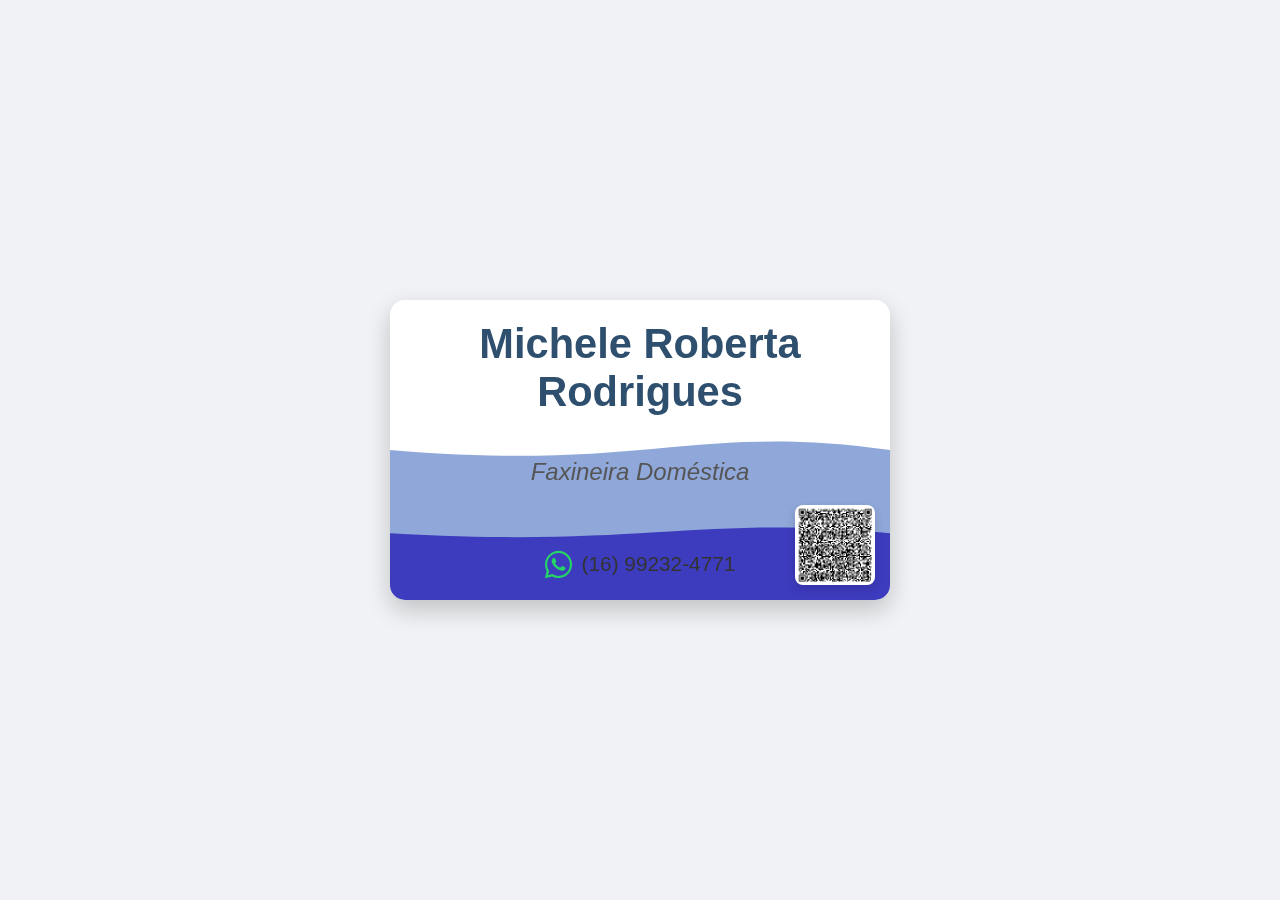
<file: index.html>
<!DOCTYPE html>
  <html>
    <head>
      <meta charset="UTF-8">
      <meta name="viewport" content="width=device-width, initial-scale=1.0">
      <meta name="viewport" content="width=device-width, initial-scale=1.0">
      <link rel="stylesheet" type="text/css" href="style2.css">
      <link rel="stylesheet" href="https://cdnjs.cloudflare.com/ajax/libs/font-awesome/6.0.0-beta3/css/all.min.css">
      <title>Cartão de Visitas</title>
    </head>
    
    <body>

      <div class="portaCartao">
        <div class="cartao">

          <!-- LADO DA FRENTE -->
          <div class="lado frente">
            <h1 class="info">Michele Roberta Rodrigues</h1>
            <p class="info">Faxineira Doméstica</p>
            
            <div class="contato-frente info">
              <i class="fab fa-whatsapp"></i>
              <span>(16) 99232-4771</span>
            </div>

            <img src="img/qrcode-whatsup.jpg" alt="QR Code para WhatsApp" class="qrcode-img">
            
            <svg viewBox="0 0 500 150" preserveAspectRatio="none" class="viewBox">
              <path d="M0.00,49.98 C254.51,72.06 306.43,22.41 500.00,49.98 L500.00,150.00 L0.00,150.00 Z" class="path1"></path>
            </svg>

            <svg viewBox="0 0 500 150" preserveAspectRatio="none" class="viewBox2">
              <path d="M0.00,49.98 C254.51,72.06 306.43,22.41 500.00,49.98 L500.00,150.00 L0.00,150.00 Z" class="path2"></path>
            </svg>
          </div>

          <!-- LADO DO VERSO (COM A CLASSE "lado" CORRIGIDA) -->
          <div class="lado verso">  <!-- <<< GARANTA QUE ESTA LINHA ESTEJA ASSIM -->
            <div class="conteudo-verso">
              <h3>Michele Roberta Rodrigues</h3>
              <p class="tagline">
                Sua casa merece o melhor!<br>
                Limpeza impecável com carinho e dedicação.
              </p>
              
              <div class="servicos">
                <h4>Serviços Oferecidos</h4>
                <ul>
                  <li>Faxina Domiciliar</li>
                  <li>Faxina Comercial</li>
                </ul>
              </div>

              <div class="contato">
                <p><i class="fas fa-phone-alt"></i> (16) 99232-4771</p>
              </div>
            </div>
          </div>
          
        </div>
      </div>

    </body>
  </html>
</file>
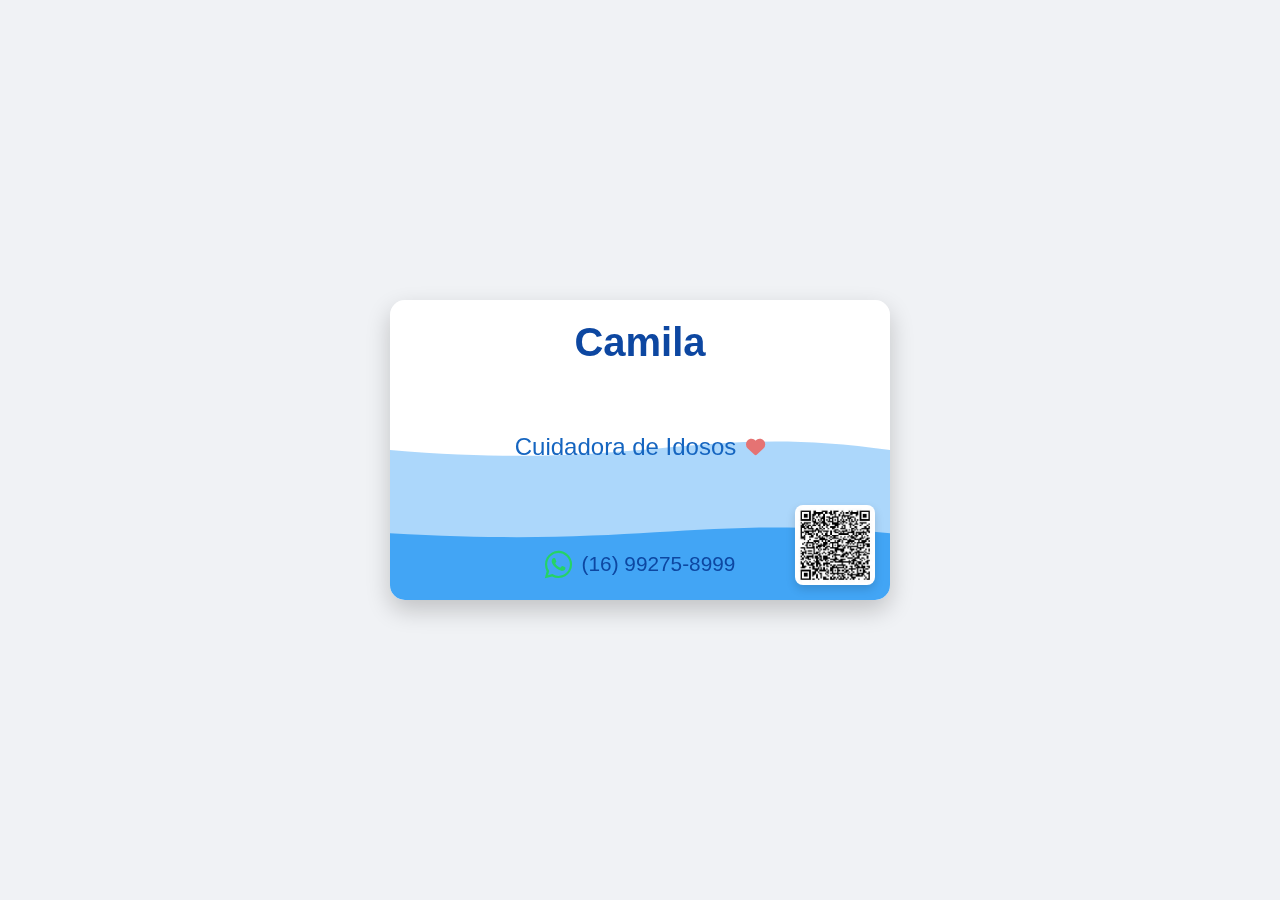
<file: cartao-camila.html>
<!DOCTYPE html>
<html lang="pt-br">
<head>
    <meta charset="UTF-8">
    <meta name="viewport" content="width=device-width, initial-scale=1.0">
    <link rel="stylesheet" type="text/css" href="style2.css">
    <link rel="stylesheet" href="https://cdnjs.cloudflare.com/ajax/libs/font-awesome/6.0.0-beta3/css/all.min.css">
    <title>Camila - Cuidadora de Idosos</title>
</head>
<body>
    
    <div class="portaCartao cartao-camila">
        <div class="cartao">

            <!-- LADO DA FRENTE -->
            <div class="lado frente">
                <h1 class="info">Camila</h1>
                <p class="info">Cuidadora de Idosos <i class="fas fa-heart"></i></p>
                
                <div class="contato-frente info">
                    <i class="fab fa-whatsapp"></i>
                    <span>(16) 99275-8999</span>
                </div>
                
                <!-- Ondas com as cores personalizadas -->
                <svg viewBox="0 0 500 150" preserveAspectRatio="none" class="viewBox">
                  <path d="M0.00,49.98 C254.51,72.06 306.43,22.41 500.00,49.98 L500.00,150.00 L0.00,150.00 Z" class="path1"></path>
                </svg>
                <svg viewBox="0 0 500 150" preserveAspectRatio="none" class="viewBox2">
                  <path d="M0.00,49.98 C254.51,72.06 306.43,22.41 500.00,49.98 L500.00,150.00 L0.00,150.00 Z" class="path2"></path>
                </svg>

                <!-- QR Code para o WhatsApp dela -->
                <img src="img/qrcode_camila.jpg" alt="QR Code para WhatsApp" class="qrcode-img">
            </div>

            <!-- LADO DO VERSO -->
            <div class="lado verso">
                <div class="conteudo-verso">
                    <h3>Cuidado & Profissionalismo</h3>
                    <p class="tagline">
                        Atenção, carinho e segurança para quem você mais ama.
                    </p>
                    
                    <div class="servicos">
                        <h4>Principais Atividades</h4>
                        <ul>
                            <li>Companhia e conversação</li>
                            <li>Auxílio com higiene pessoal</li>
                            <li>Administração de medicamentos</li>
                            <li>Acompanhamento em consultas</li>
                            <li>Preparo de refeições leves</li>
                        </ul>
                    </div>

                    <div class="contato">
                        <p><i class="fas fa-phone-alt"></i> (16) 99275-8999</p>
                    </div>
                </div>
            </div>
            
        </div>
    </div>

</body>
</html>
</file>
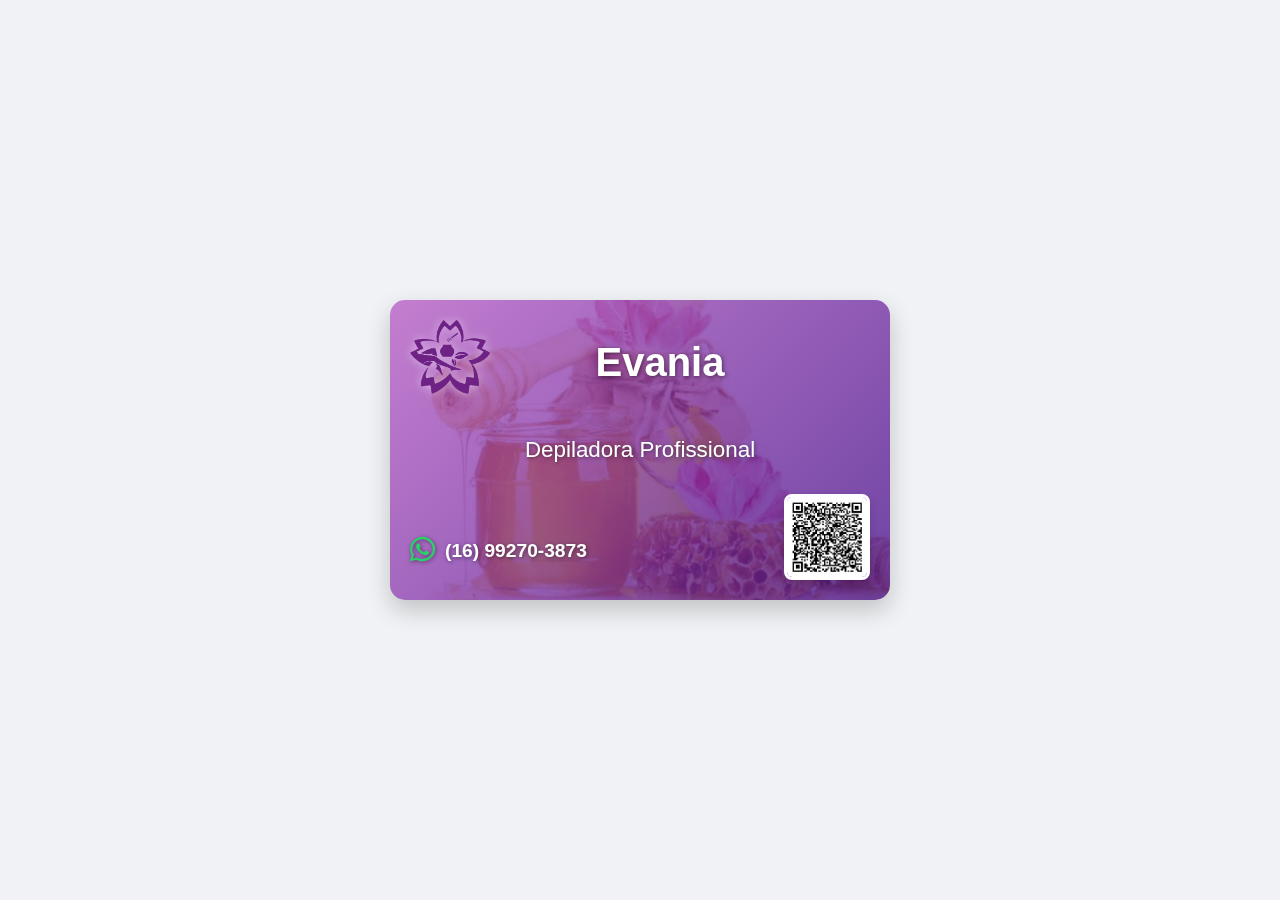
<file: cartao-evania.html>
<!DOCTYPE html>
<html lang="pt-br">
<head>
    <meta charset="UTF-8">
    <meta name="viewport" content="width=device-width, initial-scale=1.0">
    <link rel="stylesheet" type="text/css" href="style2.css">
    <link rel="stylesheet" href="https://cdnjs.cloudflare.com/ajax/libs/font-awesome/6.0.0-beta3/css/all.min.css">
    <title>Evania - Depiladora</title>
</head>
<body>

    <div class="portaCartao cartao-evania">
        <div class="cartao">

            <!-- LADO DA FRENTE -->
            <div class="lado frente">
                <img src="img/logo_evania.png" alt="Logo Evania Depilação" class="logo-frente">
                <h1 class="info">Evania</h1>
                <p class="info">Depiladora Profissional</p>
                
                <div class="contato-frente info">
                    <i class="fab fa-whatsapp"></i>
                    <span>(16) 99270-3873</span>
                </div>

                <!-- QR Code para o WhatsApp dela -->
                <img src="img/qrcode_evania.jpg" alt="QR Code para WhatsApp" class="qrcode-img">
            </div>

            <!-- LADO DO VERSO -->
            <div class="lado verso">
                <div class="conteudo-verso">
                    <h3>Evania Depiladora</h3>
                    <p class="tagline">
                        Sua pele lisa e bem cuidada,<br> com a delicadeza que você merece.
                    </p>
                    
                    <div class="servicos">
                        <h4>Serviços Oferecidos</h4>
                        <ul>
                            <li>Depilação de Axila</li>
                            <li>Depilação de Virilha</li>
                            <li>Depilação de Meia Perna</li>
                            <li>Depilação de Perna Inteira</li>
                        </ul>
                    </div>

                    <div class="contato">
                        <p><i class="fas fa-phone-alt"></i> (16) 99270-3873</p>
                    </div>
                </div>
            </div>
            
        </div>
    </div>

</body>
</html>
</file>
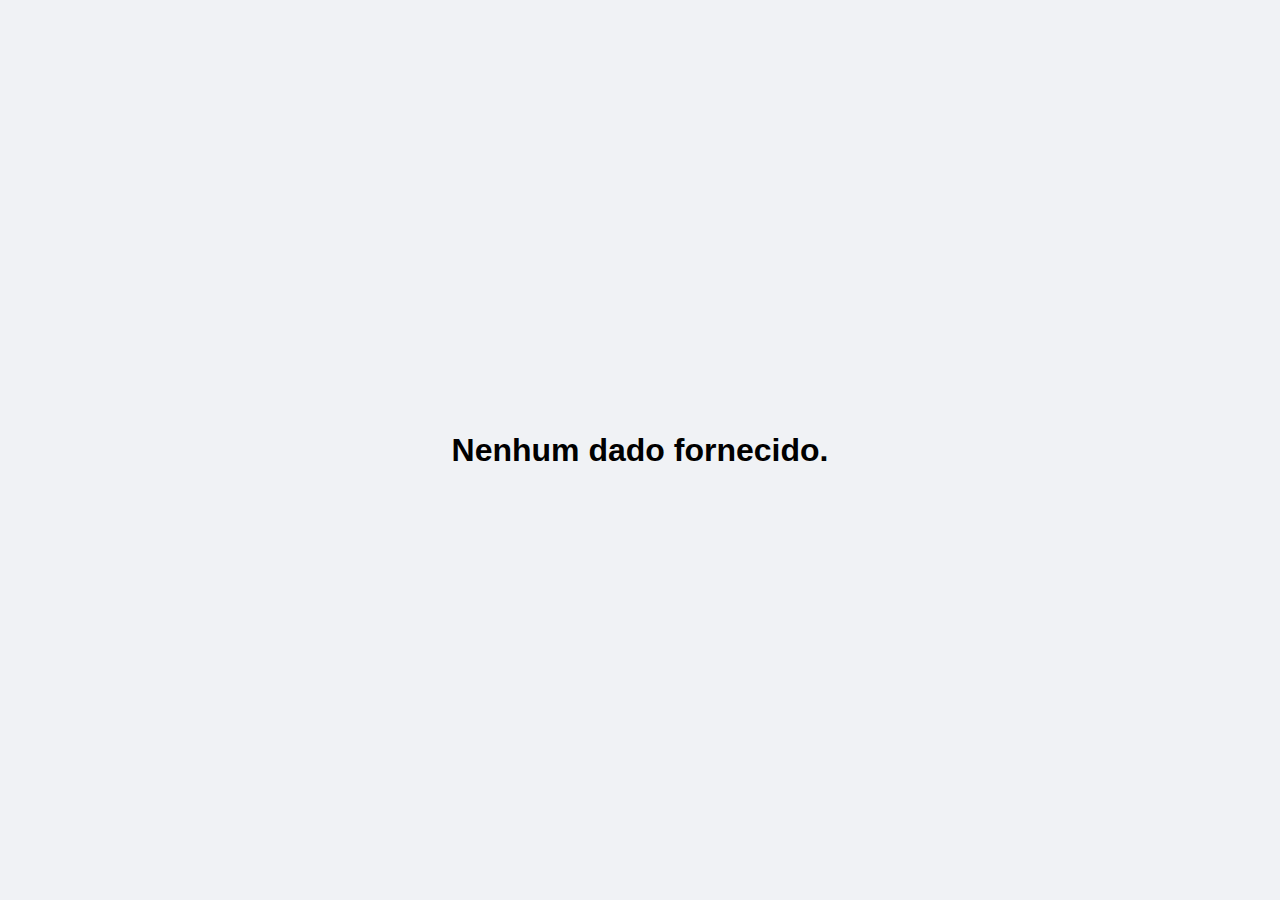
<file: cartao.html>
<!DOCTYPE html>
<html lang="pt-br">
<head>
    <meta charset="UTF-8">
    <meta name="viewport" content="width=device-width, initial-scale=1.0">
    <!-- Links para CSS e Ícones -->
    <link rel="stylesheet" type="text/css" href="style.css">
    <link rel="stylesheet" href="https://cdnjs.cloudflare.com/ajax/libs/font-awesome/6.0.0-beta3/css/all.min.css">
    <title>Cartão de Visitas Digital</title>
</head>

<!-- Adicionamos a classe 'cartao-body' para isolar os estilos do corpo da página -->
<body class="cartao-body">

    <div class="portaCartao">
        <div class="cartao">

            <!-- LADO DA FRENTE -->
            <!-- A classe do template (ex: 'template-frente-01') será adicionada aqui via JS -->
            <div class="lado frente">
                
                <!-- Container para os textos, para melhor controle de alinhamento -->
                <div class="container-texto">
                    <h1 class="info" id="frente-nome"></h1>
                    <p class="info" id="frente-profissao"></p>
                    <div class="contato-frente info">
                        <i class="fab fa-whatsapp"></i>
                        <span id="frente-whatsapp"></span>
                    </div>
                </div>

                <!-- QR Code (posicionado de forma absoluta pelo CSS) -->
                <img src="" alt="QR Code" class="qrcode-img" id="frente-qrcode">
                
                <!-- Elementos de design para templates específicos (controlados via CSS) -->
                <!-- Estes SVGs são usados apenas pelo Template 01 (Ondas) -->
                <svg viewBox="0 0 500 150" preserveAspectRatio="none" class="viewBox">
                    <path d="M0.00,49.98 C254.51,72.06 306.43,22.41 500.00,49.98 L500.00,150.00 L0.00,150.00 Z" class="path1"></path>
                </svg>
                <svg viewBox="0 0 500 150" preserveAspectRatio="none" class="viewBox2">
                    <path d="M0.00,49.98 C254.51,72.06 306.43,22.41 500.00,49.98 L500.00,150.00 L0.00,150.00 Z" class="path2"></path>
                </svg>
                
            </div>

            <!-- LADO DO VERSO -->
            <div class="lado verso">
                <div class="conteudo-verso">
                    <h3 id="verso-nome"></h3>
                    <p class="tagline" id="verso-tagline"></p>
                    
                    <div class="servicos">
                        <h4>Serviços Oferecidos</h4>
                        <ul id="verso-servicos">
                            <!-- Itens da lista serão inseridos aqui via JS -->
                        </ul>
                    </div>

                    <div class="contato">
                        <p><i class="fas fa-phone-alt"></i> <span id="verso-contato"></span></p>
                    </div>
                </div>
            </div>
            
        </div>
    </div>

    <!-- Script que lê os dados da URL e preenche o cartão -->
    <script src="script-cartao.js"></script>
</body>
</html>
</file>
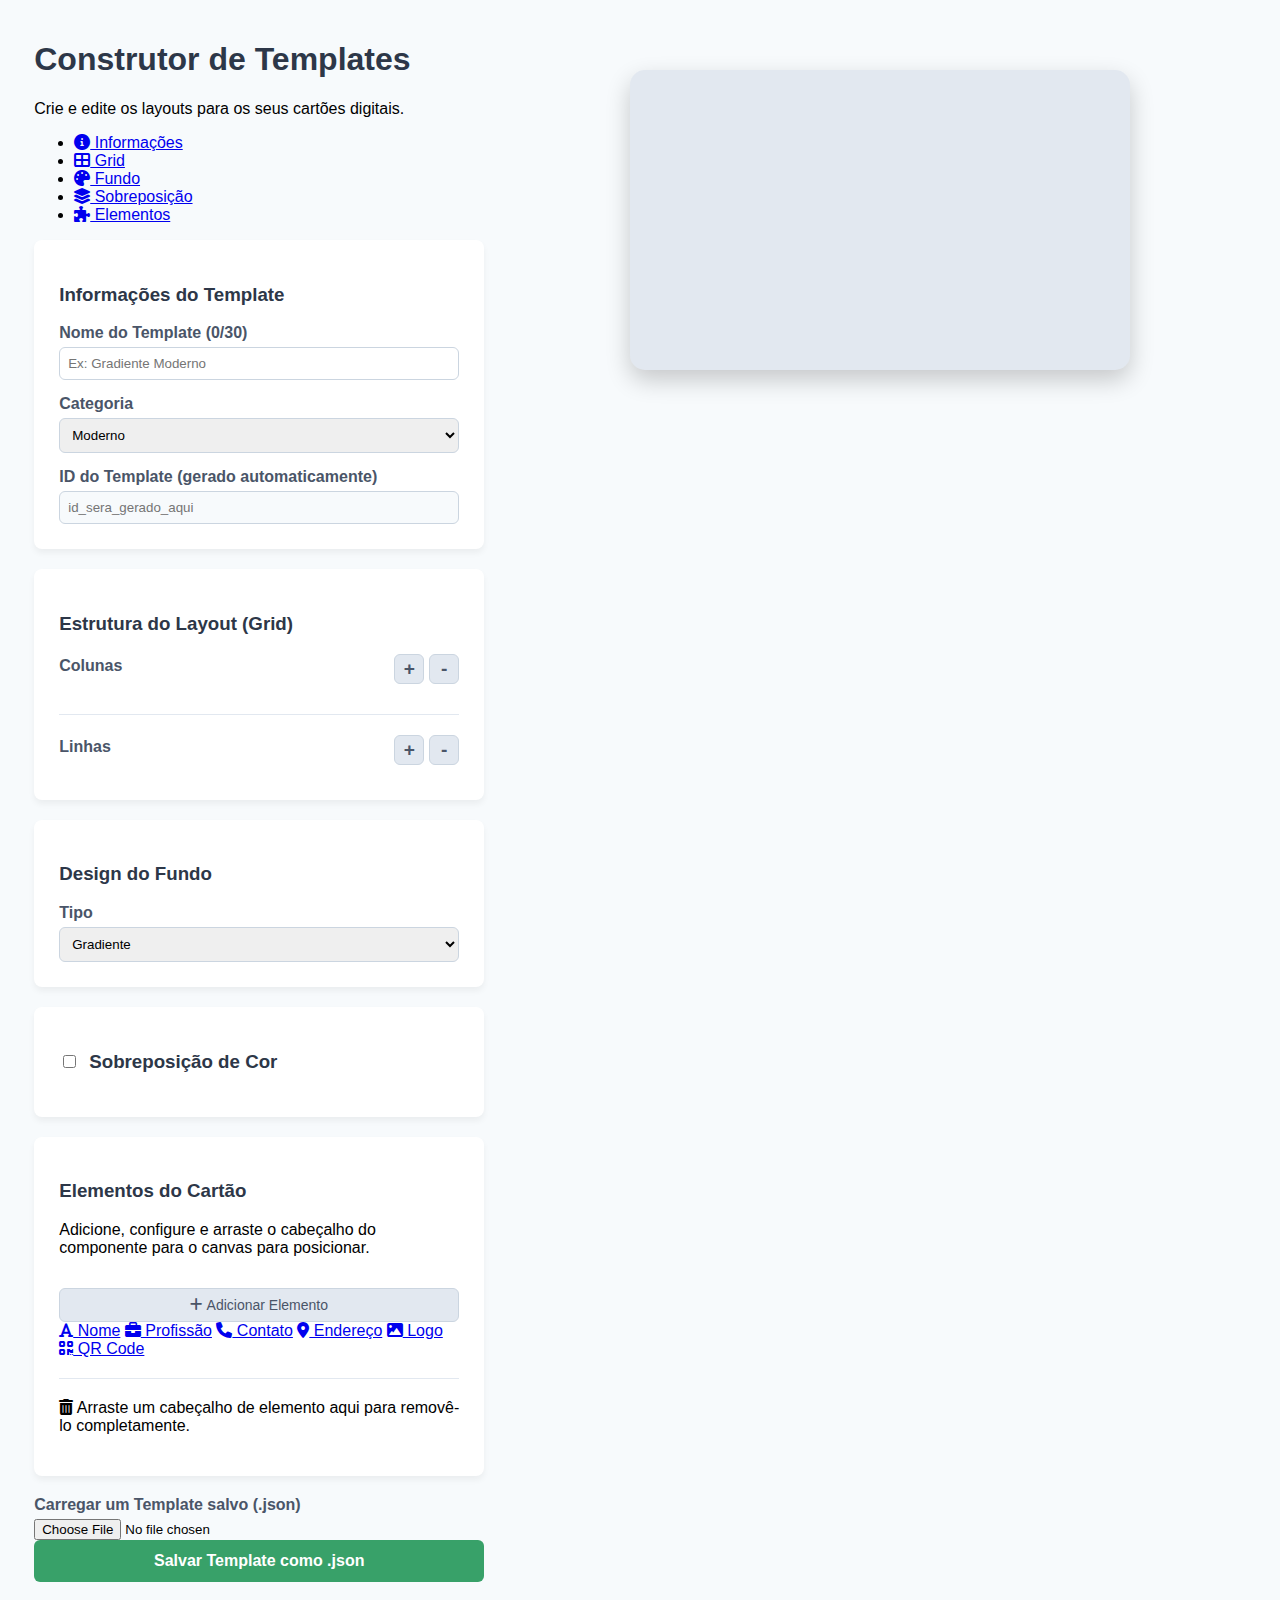
<file: template_builder.html>
<!DOCTYPE html>
<html lang="pt-br">
<head>
    <meta charset="UTF-8">
    <title>Construtor de Templates de Cartão</title>
    <link rel="stylesheet" href="https://cdnjs.cloudflare.com/ajax/libs/font-awesome/6.0.0-beta3/css/all.min.css">
    <link rel="stylesheet" href="style.css">
    <link rel="stylesheet" href="builder-style.css"> 
</head>
<body>
    <div class="builder-container">
        <!-- PAINEL DE CONTROLES (ESQUERDA) -->
        <div class="painel-controles">
            <div class="painel-cabecalho">
                <h1>Construtor de Templates</h1>
                <p>Crie e edite os layouts para os seus cartões digitais.</p>
            </div>
            
            <div class="dashboard-layout">
                <!-- MENU LATERAL -->
                <nav class="dashboard-menu">
                    <ul>
                        <li><a href="#" class="menu-link ativo" data-secao="secao-info"><i class="fas fa-info-circle"></i> Informações</a></li>
                        <li><a href="#" class="menu-link" data-secao="secao-grid"><i class="fas fa-th-large"></i> Grid</a></li>
                        <li><a href="#" class="menu-link" data-secao="secao-fundo"><i class="fas fa-palette"></i> Fundo</a></li>
                        <li><a href="#" class="menu-link" data-secao="secao-sobreposicao"><i class="fas fa-layer-group"></i> Sobreposição</a></li>
                        <li><a href="#" class="menu-link" data-secao="secao-elementos"><i class="fas fa-puzzle-piece"></i> Elementos</a></li>
                    </ul>
                </nav>
                <!-- CONTEÚDO DOS CONTROLES -->
                <div class="dashboard-conteudo">
                    <div id="secao-info" class="secao">
                        <h3>Informações do Template</h3>
                        <div class="grupo-controle">
                            <label for="template-nome">Nome do Template <span id="contador-caracteres">(0/30)</span></label>
                            <input type="text" id="template-nome" placeholder="Ex: Gradiente Moderno" maxlength="30">
                        </div>
                        <div class="grupo-controle">
                            <label for="template-categoria">Categoria</label>
                            <select id="template-categoria">
                                <option value="moderno">Moderno</option>
                                <option value="minimalista">Minimalista</option>
                                <option value="corporativo">Corporativo</option>
                            </select>
                        </div>
                        <div class="grupo-controle">
                            <label for="template-id">ID do Template (gerado automaticamente)</label>
                            <input type="text" id="template-id" placeholder="id_sera_gerado_aqui" readonly>
                        </div>
                    </div>
                    <div id="secao-grid" class="secao escondido">
                        <h3>Estrutura do Layout (Grid)</h3>
                        <div class="grupo-controle-grid"><label>Colunas</label><div class="botoes-grid"><button type="button" id="btn-add-coluna" class="btn-grid-acao">+</button><button type="button" id="btn-remove-coluna" class="btn-grid-acao">-</button></div></div>
                        <div id="coluna-sizes-container" class="sizes-container"></div><hr>
                        <div class="grupo-controle-grid"><label>Linhas</label><div class="botoes-grid"><button type="button" id="btn-add-linha" class="btn-grid-acao">+</button><button type="button" id="btn-remove-linha" class="btn-grid-acao">-</button></div></div>
                        <div id="linha-sizes-container" class="sizes-container"></div>
                    </div>
                    <div id="secao-fundo" class="secao escondido">
                        <h3>Design do Fundo</h3>
                        <div class="grupo-controle"><label for="template-tipo-fundo">Tipo</label><select id="template-tipo-fundo"><option value="cor">Cor Sólida</option><option value="gradiente" selected>Gradiente</option><option value="imagem">Imagem</option></select></div>
                        <div id="controles-fundo-cor" class="grupo-dinamico"><div class="grupo-controle-composto"><div class="item-controle"><label>Cor</label><input type="color" id="fundo-cor" value="#ffffff"></div><div class="item-controle"><label>Opacidade</label><input type="range" id="fundo-cor-opacidade" min="0" max="1" value="1" step="0.01"></div></div></div>
                        <div id="controles-fundo-gradiente" class="grupo-dinamico"><div class="grupo-controle"><label>Ângulo</label><input type="range" id="fundo-gradiente-angulo" min="0" max="360" value="135"></div><hr><div id="lista-cores-gradiente"></div><button type="button" id="btn-add-cor-gradiente" class="btn-secundario">+ Adicionar Cor</button></div>
                        <div id="controles-fundo-imagem" class="grupo-dinamico"><div class="grupo-controle"><label>URL</label><input type="text" id="fundo-imagem-url" placeholder="https://..."></div><div class="grupo-controle"><label>Opacidade</label><input type="range" id="fundo-imagem-opacidade" min="0" max="1" value="1" step="0.01"></div></div>
                    </div>
                    <div id="secao-sobreposicao" class="secao escondido">
                         <div class="ativador-secao"><input type="checkbox" id="ativar-sobreposicao"><label for="ativar-sobreposicao"><h3>Sobreposição de Cor</h3></label></div>
                         <div id="controles-sobreposicao" class="grupo-dinamico">
                            <div class="grupo-controle"><label>Tipo</label><select id="sobreposicao-tipo"><option value="cor">Cor Sólida</option><option value="gradiente" selected>Gradiente</option></select></div>
                            <div id="controles-sobreposicao-cor" class="grupo-dinamico"><div class="grupo-controle-composto"><div class="item-controle"><label>Cor</label><input type="color" id="sobreposicao-cor-valor" value="#000000"></div><div class="item-controle"><label>Opacidade</label><input type="range" id="sobreposicao-cor-opacidade" min="0" max="1" value="0.3" step="0.01"></div></div></div>
                            <div id="controles-sobreposicao-gradiente" class="grupo-dinamico"><div class="grupo-controle"><label>Ângulo</label><input type="range" id="sobreposicao-gradiente-angulo" min="0" max="360" value="135"></div><hr><div id="lista-cores-sobreposicao-gradiente"></div><button type="button" id="btn-add-cor-sobreposicao-gradiente" class="btn-secundario">+ Adicionar Cor</button></div>
                         </div>
                    </div>
                    <div id="secao-elementos" class="secao escondido">
                        <h3>Elementos do Cartão</h3>
                        <p>Adicione, configure e arraste o cabeçalho do componente para o canvas para posicionar.</p>
                        <div id="lista-elementos-config">
                            <!-- Os blocos de configuração de cada widget aparecerão aqui -->
                        </div>
                        <div class="dropdown">
                            <button type="button" id="btn-add-elemento" class="btn-secundario"><i class="fas fa-plus"></i> Adicionar Elemento</button>
                            <div id="menu-add-elemento" class="dropdown-menu escondido">
                                <a href="#" data-widget-tipo="nome"><i class="fas fa-font"></i> Nome</a>
                                <a href="#" data-widget-tipo="profissao"><i class="fas fa-briefcase"></i> Profissão</a>
                                <a href="#" data-widget-tipo="contato"><i class="fas fa-phone"></i> Contato</a>
                                <a href="#" data-widget-tipo="endereco"><i class="fas fa-map-marker-alt"></i> Endereço</a>
                                <a href="#" data-widget-tipo="logo"><i class="fas fa-image"></i> Logo</a>
                                <a href="#" data-widget-tipo="qrcode"><i class="fas fa-qrcode"></i> QR Code</a>
                            </div>
                        </div>
                         <hr>
                         <div id="painel-remocao-widgets" class="zona-de-remocao">
                            <p><i class="fas fa-trash-alt"></i> Arraste um cabeçalho de elemento aqui para removê-lo completamente.</p>
                        </div>
                    </div>
                </div>
            </div>
            <div class="painel-rodape">
                 <div class="grupo-controle">
                    <label for="carregar-template-json">Carregar um Template salvo (.json)</label>
                    <input type="file" id="carregar-template-json" accept=".json">
                </div>
                <button id="btn-salvar-template">Salvar Template como .json</button>
            </div>
        </div>
        <div class="area-canvas"><div id="canvas-template"></div></div>
    </div>
    <script src="builder.js"></script>
</body>
</html>
</file>
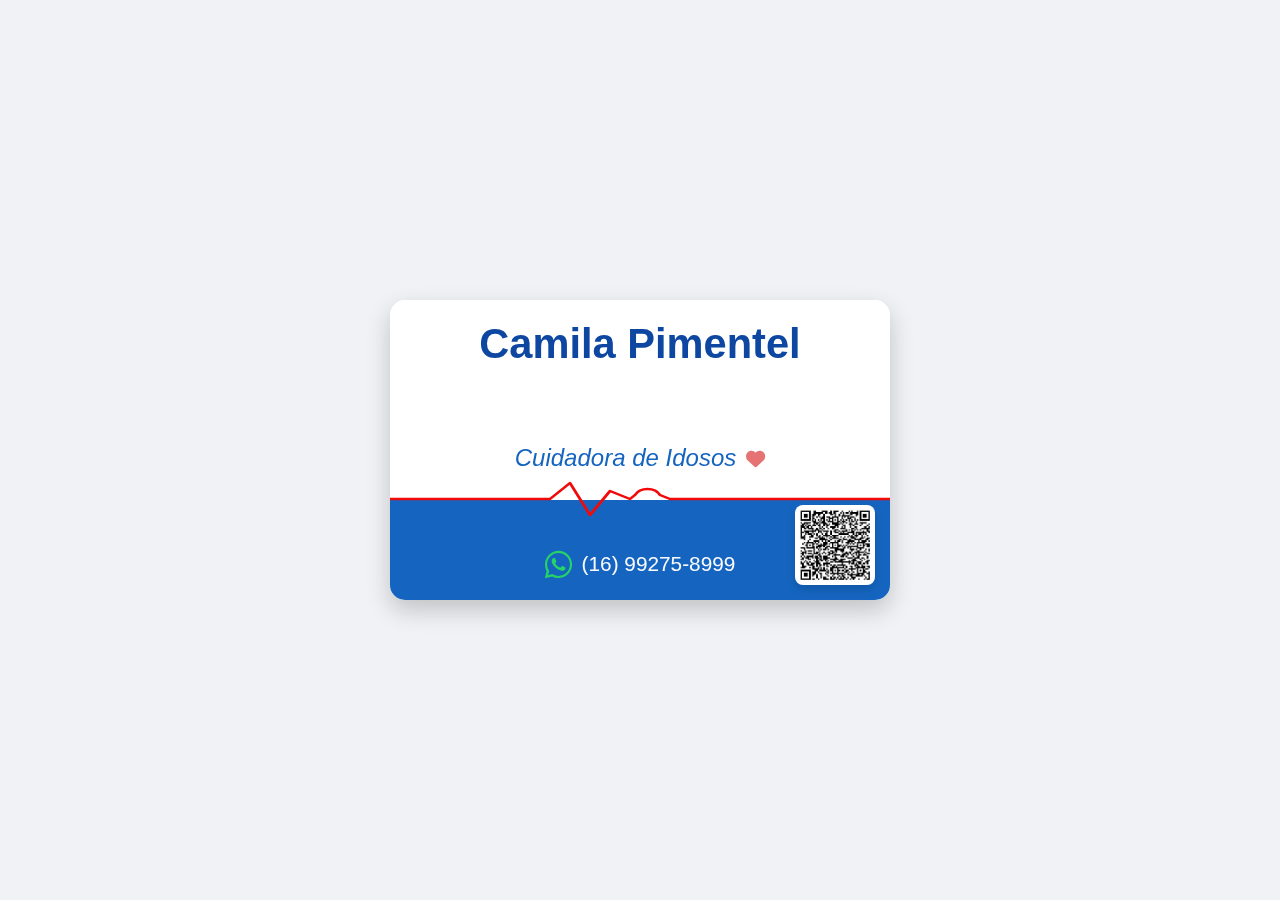
<file: cartao/cartao-camila.html>
<!DOCTYPE html>
<html lang="pt-br">
<head>
    <meta charset="UTF-8">
    <meta name="viewport" content="width=device-width, initial-scale=1.0">
    <!--<link rel="stylesheet" type="text/css" href="style2.css">-->
    <link rel="stylesheet" type="text/css" href="../css/style_camila.css">
    <link rel="stylesheet" href="https://cdnjs.cloudflare.com/ajax/libs/font-awesome/6.0.0-beta3/css/all.min.css">
    <title>Camila - Cuidadora de Idosos</title>
</head>
<body>
    
    <div class="portaCartao cartao-camila">
        <div class="cartao">

            <!-- LADO DA FRENTE -->
            <div class="lado frente">
                <h1 class="info">Camila Pimentel</h1>
                <p class="info">Cuidadora de Idosos <i class="fas fa-heart"></i></p>
                
                
                <!-- Elemento de Cuidado: Linha de Batimento com Coração -->
                <svg viewBox="0 0 500 150" preserveAspectRatio="none" class="viewBox-cuidado">
                    <path d="M0,80 L160,80 L180,60 L200,100 L220,70 L240,80 L245,75 C250,65 265,65 270,75 L280,80 L500,80" class="heartbeat-path"></path>
                </svg>
                
                <!-- Elemento de Cuidado: Linha de Batimento com Coração -->
                <svg viewBox="0 0 500 150" preserveAspectRatio="none" class="viewBox-faixa">
                    <path d="M0,0 L500,0 L500,150 L0,150 Z" class="bottom-path"></path>
                </svg>
                
                <div class="contato-frente info">
                    <i class="fab fa-whatsapp"></i>
                    <span>(16) 99275-8999</span>
                </div>
                
                <!-- QR Code para o WhatsApp dela -->
                <img src="../img/qrcode_camila.jpg" alt="QR Code para WhatsApp" class="qrcode-img">

            </div>

            <!-- LADO DO VERSO -->
            <div class="lado verso">
                <div class="conteudo-verso">
                    <h3>Cuidado & Profissionalismo</h3>
                    <p class="tagline">
                        Atenção, carinho e segurança para quem você mais ama.
                    </p>
                    
                    <div class="servicos">
                        <h4>Principais Atividades</h4>
                        <ul>
                            <li>Companhia e conversação</li>
                            <li>Auxílio com higiene pessoal</li>
                            <li>Administração de medicamentos</li>
                            <li>Acompanhamento em consultas</li>
                            <li>Preparo de refeições leves</li>
                        </ul>
                    </div>

                    <div class="contato">
                        <p><i class="fas fa-phone-alt"></i> (16) 99275-8999</p>
                    </div>
                </div>
            </div>
            
        </div>
    </div>

</body>
</html>
</file>
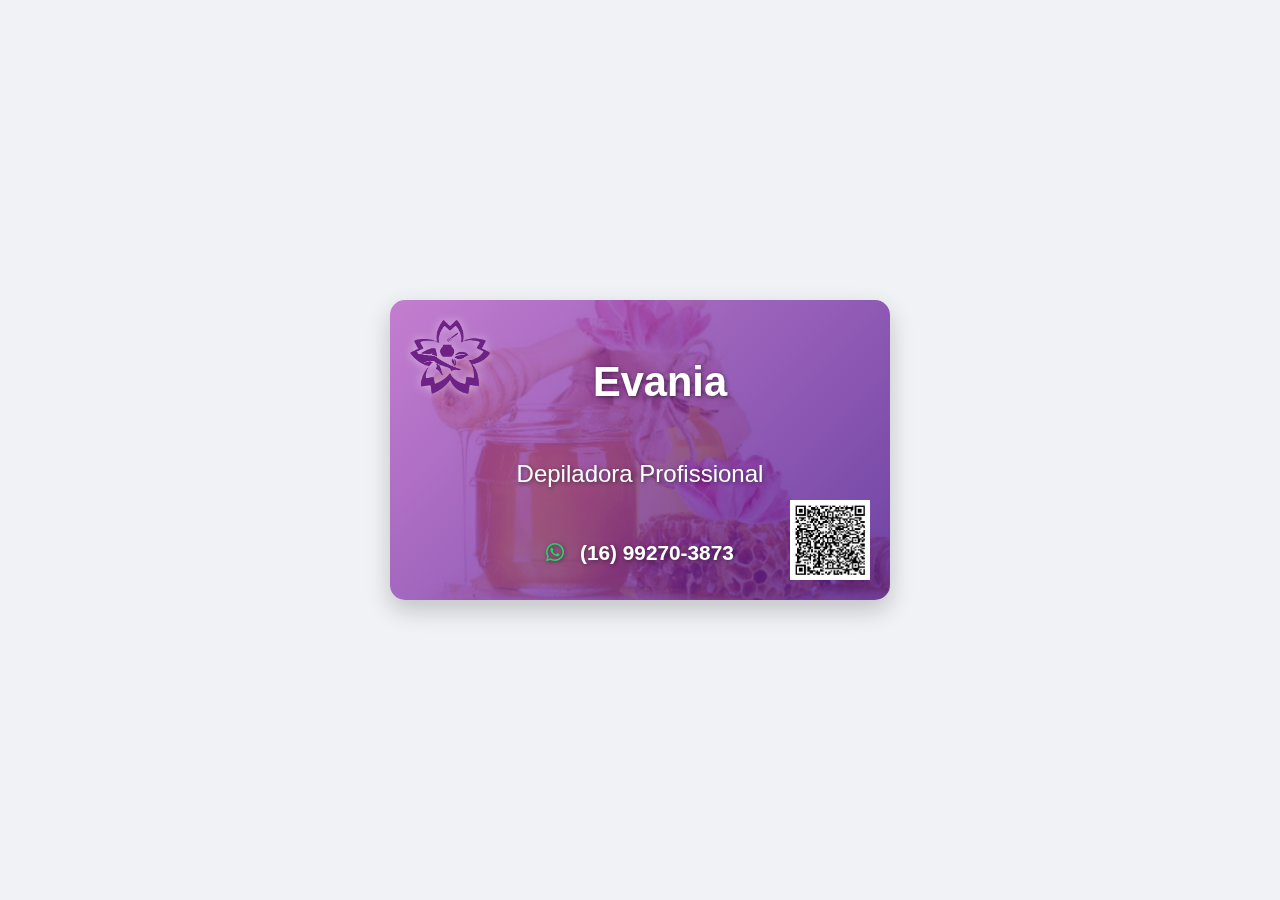
<file: cartao/cartao-evania.html>
<!DOCTYPE html>
<html lang="pt-br">
<head>
    <meta charset="UTF-8">
    <meta name="viewport" content="width=device-width, initial-scale=1.0">
    <link rel="stylesheet" type="text/css" href="../css/style_evania.css">
    <link rel="stylesheet" href="https://cdnjs.cloudflare.com/ajax/libs/font-awesome/6.0.0-beta3/css/all.min.css">
    <title>Evania - Depiladora</title>
</head>
<body>

    <div class="portaCartao cartao-evania">
        <div class="cartao">

            <!-- LADO DA FRENTE -->
            <div class="lado frente">
                <img src="../img/logo_evania.png" alt="Logo Evania Depilação" class="logo-frente">
                <h1 class="info">Evania</h1>
                <p class="info">Depiladora Profissional</p>
                
                <div class="contato-frente info">
                    <i class="fab fa-whatsapp"></i>
                    <span>(16) 99270-3873</span>
                </div>

                <!-- QR Code para o WhatsApp dela -->
                <img src="../img/qrcode_evania.jpg" alt="QR Code para WhatsApp" class="qrcode-img">
            </div>

            <!-- LADO DO VERSO -->
            <div class="lado verso">
                <div class="conteudo-verso">
                    <h3>Evania Depiladora</h3>
                    <p class="tagline">
                        Sua pele lisa e bem cuidada,<br> com a delicadeza que você merece.
                    </p>
                    
                    <div class="servicos">
                        <h4>Serviços Oferecidos</h4>
                        <ul>
                            <li>Depilação de Axila</li>
                            <li>Depilação de Virilha</li>
                            <li>Depilação de Meia Perna</li>
                            <li>Depilação de Perna Inteira</li>
                        </ul>
                    </div>

                    <div class="contato">
                        <p><i class="fas fa-phone-alt"></i> (16) 99270-3873</p>
                    </div>
                </div>
            </div>
            
        </div>
    </div>

</body>
</html>
</file>
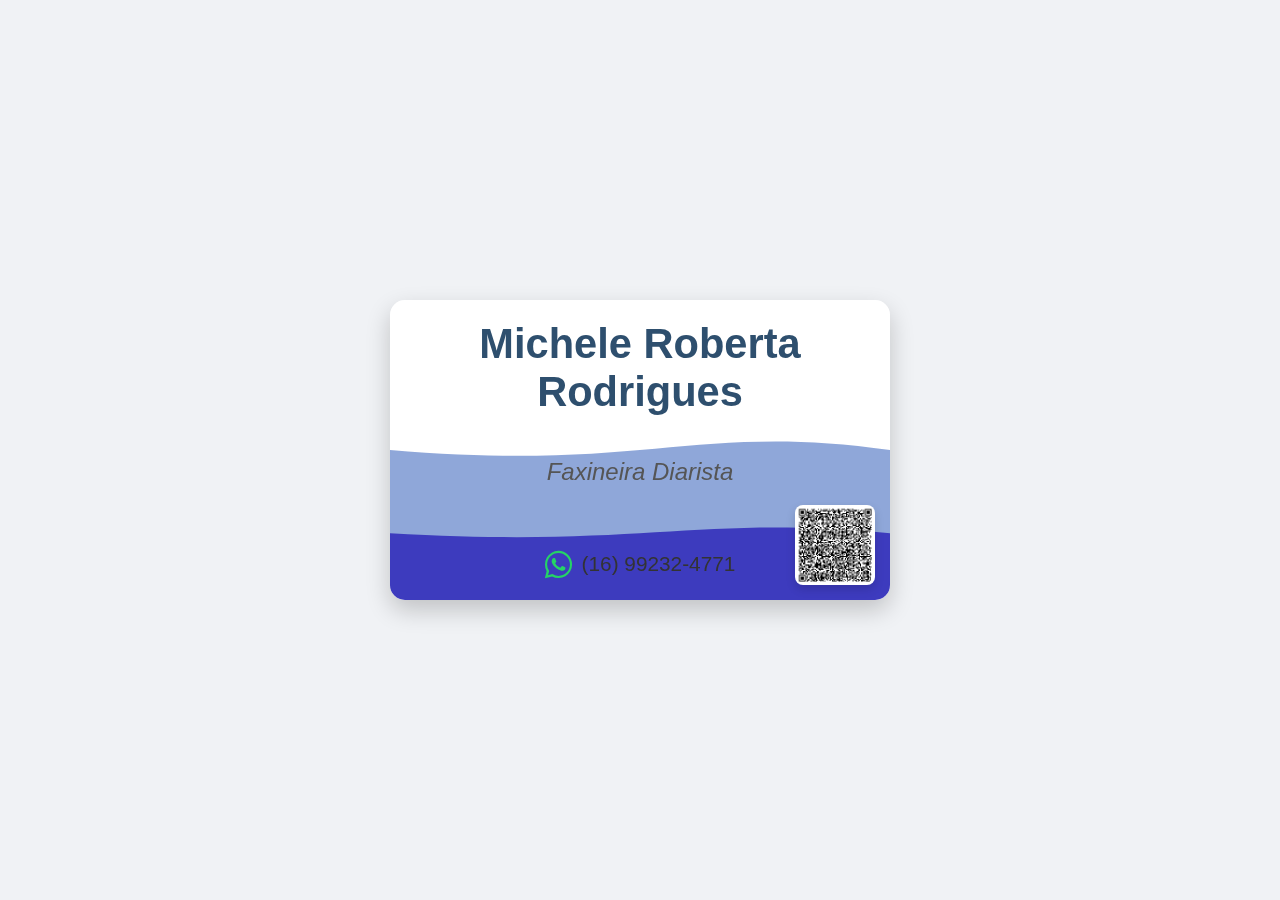
<file: cartao/cartao-michele.html>
<!DOCTYPE html>
  <html>
    <head>
      <meta charset="UTF-8">
      <meta name="viewport" content="width=device-width, initial-scale=1.0">
      <meta name="viewport" content="width=device-width, initial-scale=1.0">
      <link rel="stylesheet" type="text/css" href="../css/style_michele.css">
      <link rel="stylesheet" href="https://cdnjs.cloudflare.com/ajax/libs/font-awesome/6.0.0-beta3/css/all.min.css">
      <title>Cartão de Visitas</title>
    </head>
    
    <body>

      <div class="portaCartao">
        <div class="cartao">

          <!-- LADO DA FRENTE -->
          <div class="lado frente">
            <h1 class="info">Michele Roberta Rodrigues</h1>
            <p class="info">Faxineira Diarista</p>
            
            <div class="contato-frente info">
              <i class="fab fa-whatsapp"></i>
              <span>(16) 99232-4771</span>
            </div>

            <img src="../img/qrcode-whatsup.jpg" alt="QR Code para WhatsApp" class="qrcode-img">
            
            <svg viewBox="0 0 500 150" preserveAspectRatio="none" class="viewBox">
              <path d="M0.00,49.98 C254.51,72.06 306.43,22.41 500.00,49.98 L500.00,150.00 L0.00,150.00 Z" class="path1"></path>
            </svg>

            <svg viewBox="0 0 500 150" preserveAspectRatio="none" class="viewBox2">
              <path d="M0.00,49.98 C254.51,72.06 306.43,22.41 500.00,49.98 L500.00,150.00 L0.00,150.00 Z" class="path2"></path>
            </svg>
          </div>

          <!-- LADO DO VERSO (COM A CLASSE "lado" CORRIGIDA) -->
          <div class="lado verso">  <!-- <<< GARANTA QUE ESTA LINHA ESTEJA ASSIM -->
            <div class="conteudo-verso">
              <h3>Michele Roberta Rodrigues</h3>
              <p class="tagline">
                Sua casa merece o melhor!<br>
                Limpeza impecável com carinho e dedicação.
              </p>
              
              <div class="servicos">
                <h4>Serviços Oferecidos</h4>
                <ul>
                  <li>Faxina Domiciliar</li>
                  <li>Faxina Comercial</li>
                </ul>
              </div>

              <div class="contato">
                <p><i class="fas fa-phone-alt"></i> (16) 99232-4771</p>
              </div>
            </div>
          </div>
          
        </div>
      </div>

    </body>
  </html>
</file>
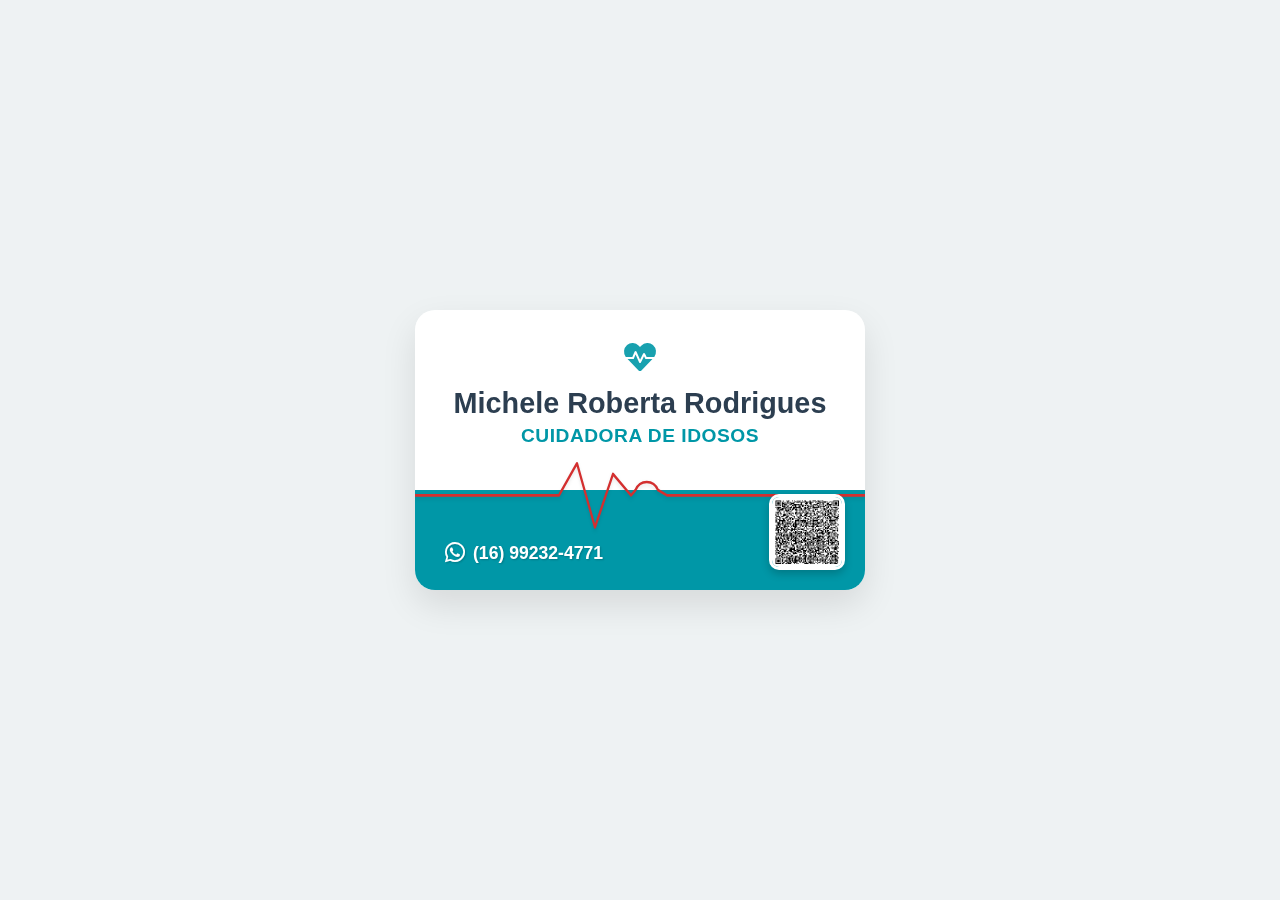
<file: cartao/cuidadora-idoso.html>
<!DOCTYPE html>
<html lang="pt-br">
<head>
    <meta charset="UTF-8">
    <meta name="viewport" content="width=device-width, initial-scale=1.0">
    <link rel="stylesheet" type="text/css" href="../css/style_cuidadora.css">
    <link rel="stylesheet" href="https://cdnjs.cloudflare.com/ajax/libs/font-awesome/6.0.0-beta3/css/all.min.css">
    <title>Cartão de Visitas - Cuidadora de Idosos</title>
</head>

<body>

    <div class="portaCartao">
        <div class="cartao">

            <div class="lado frente">
                <div class="decoracao-topo">
                    <i class="fas fa-heartbeat"></i>
                </div>
                
                <h1 class="info">Michele Roberta Rodrigues</h1>
                <p class="info-cargo">Cuidadora de Idosos</p>

                <svg viewBox="0 0 500 150" preserveAspectRatio="none" class="viewBox-faixa">
                    <path d="M0,0 L500,0 L500,150 L0,150 Z" class="path-faixa"></path>
                </svg>

                <svg viewBox="0 0 500 150" preserveAspectRatio="none" class="viewBox-cuidado">
                    <path d="M0,80 L160,80 L180,50 L200,110 L220,60 L240,80 L245,75 C250,65 265,65 270,75 L280,80 L500,80" class="heartbeat-path"></path>
                </svg>
                
                <div class="contato-frente info">
                    <i class="fab fa-whatsapp"></i>
                    <span>(16) 99232-4771</span>
                </div>

                <img src="../img/qrcode-whatsup.jpg" alt="QR Code para WhatsApp" class="qrcode-img">
            </div>

            <div class="lado verso">
                <div class="conteudo-verso">
                    <div class="cabecalho-verso">
                        <i class="fas fa-hand-holding-heart"></i>
                        <h3>Cuidado e Dedicação</h3>
                    </div>
                    
                    <p class="tagline">
                        "Cuidando com amor e paciência de quem sempre cuidou de você."
                    </p>
                    
                    <div class="servicos">
                        <h4>Meus Cuidados</h4>
                        <ul>
                            <li><i class="fas fa-check"></i> Acompanhamento Hospitalar e Domiciliar</li>
                            <li><i class="fas fa-check"></i> Auxílio na Higiene e Alimentação</li>
                            <li><i class="fas fa-check"></i> Estímulo Cognitivo e Companhia</li>
                            <li><i class="fas fa-check"></i> Paciência e carinho em cada gesto.</li>
                        </ul>
                    </div>

                    <div class="contato">
                        <p><i class="fas fa-phone-alt"></i> (16) 99232-4771</p>
                    </div>
                </div>
            </div>
            
        </div>
    </div>

</body>
</html>
</file>
<file: style2.css>
/* =================================================================== */
/*                     ESTILOS GERAIS (BASE)                           */
/* =================================================================== */
/* Estas regras se aplicam a TODAS as páginas e cartões,
   a menos que sejam sobrescritas por regras mais específicas. */

body {
  font-family: 'Segoe UI', Tahoma, Geneva, Verdana, sans-serif; /* Define a fonte padrão. */
  display: flex; /* Usa Flexbox para centralizar o conteúdo da página. */
  justify-content: center; /* Alinha o conteúdo no centro horizontal. */
  align-items: center; /* Alinha o conteúdo no centro vertical. */
  min-height: 100vh; /* Garante que a página ocupe pelo menos 100% da altura da tela. */
  background-color: #f0f2f5; /* Cor de fundo cinza claro para a página. */
  margin: 0; /* Remove a margem padrão do navegador. */
}

/* O container que segura o cartão e define a perspectiva 3D. */
.portaCartao {
  width: 500px; /* Largura do cartão no desktop. */
  height: 300px; /* Altura do cartão no desktop. */
  perspective: 1500px; /* Define a profundidade da cena 3D, afetando a intensidade da animação de virar. */
}

/* O cartão em si, que contém a frente e o verso. */
.cartao {
  width: 100%; /* Ocupa 100% da largura do .portaCartao. */
  height: 100%; /* Ocupa 100% da altura do .portaCartao. */
  position: relative; /* Necessário para que os .lado (frente/verso) possam ser posicionados absolutamente dentro dele. */
  transition: transform 0.8s; /* Define a duração e suavidade da animação de virar. */
  transform-style: preserve-3d; /* Garante que os filhos (frente/verso) mantenham sua posição 3D. */
  cursor: pointer; /* Muda o cursor para uma "mãozinha" ao passar por cima. */
  box-shadow: 0 10px 25px rgba(0, 0, 0, 0.2); /* Sombra suave para dar profundidade. */
  border-radius: 15px; /* Bordas arredondadas. */
}

/* Ativa a animação de virar quando o mouse passa por cima do .portaCartao. */
.portaCartao:hover .cartao {
  transform: rotateY(180deg); /* Gira o cartão 180 graus no eixo Y. */
}

/* Regra base para a frente e o verso do cartão. */
.lado {
  position: absolute; /* Posiciona a frente e o verso um sobre o outro no mesmo lugar. */
  top: 0;
  left: 0;
  width: 100%;
  height: 100%;
  backface-visibility: hidden; /* Esconde o "lado de trás" do elemento quando ele está virado. Essencial para a animação. */
  border-radius: 15px; /* Garante que os lados tenham as mesmas bordas arredondadas do cartão. */
  overflow: hidden; /* Esconde qualquer conteúdo que "vaze" para fora das bordas arredondadas. */
  box-sizing: border-box; /* Garante que o padding não aumente o tamanho total do elemento. */
}

/* =================================================================== */
/*                  ESTILOS DO CARTÃO ORIGINAL (MICHELE)               */
/* =================================================================== */
/* Estas regras se aplicam a qualquer cartão que NÃO tenha uma classe 
   específica como .cartao-evania ou .cartao-camila. */

/* Estilo padrão para a frente do cartão. */
.frente {
  background-color: #ffffff; /* Fundo branco. */
  color: #333; /* Cor do texto escura. */
  display: flex; /* Usa Flexbox para o layout. */
  flex-direction: column; /* Empilha os itens verticalmente. */
  justify-content: space-between; /* Distribui o espaço verticalmente entre os itens. */
  align-items: center; /* Centraliza os itens horizontalmente. */
  padding: 20px; /* Espaçamento interno. */
}

/* Classe geral para os textos principais. */
.info {
  z-index: 2; /* Garante que o texto fique na frente de elementos de fundo. */
  text-align: center; /* Centraliza o texto. */
}
h1.info { font-size: 2.6em; color: #2e4f6e; margin: 0; }
p.info { font-size: 1.5em; font-style: italic; color: #555; margin: 0; }

/* Estilo para o contato na frente do cartão. */
.contato-frente {
  display: flex;
  align-items: center;
  margin-top: 20px;
  font-weight: 500;
  color: #333;
  font-size: 1.3em;
  z-index: 2;
}
.contato-frente .fa-whatsapp { color: #25D366; font-size: 1.5em; margin-right: 10px; }

/* SVGs para o efeito de ondas do cartão original. */
.viewBox {
  position: absolute; bottom: 0; left: 0;
  width: 100%; height: 100px; z-index: 1;
}
.viewBox2 {
  position: absolute; bottom: 50px; left: 0;
  width: 100%; height: 150px; z-index: 0;
}
.path1, .path2 { stroke: none; } /* Remove qualquer contorno das ondas. */
.path1 { fill: #3d3bbe; } /* Cor da onda de trás. */
.path2 { fill: #6a89cc; opacity: 0.75; } /* Cor e transparência da onda da frente. */

/* QR Code padrão, posicionado no canto inferior direito. */
.qrcode-img {
  position: absolute;
  bottom: 15px;
  right: 15px;
  width: 80px;
  height: 80px;
  border-radius: 8px;
  box-shadow: 0 4px 10px rgba(0, 0, 0, 0.15);
  z-index: 2;
}

/* Verso padrão. */
.verso {
  background: linear-gradient(135deg, #6a89cc, #3d3bbe); /* Fundo em gradiente. */
  color: white; /* Cor do texto branca. */
  transform: rotateY(180deg); /* Garante que o verso comece "virado". */
  display: flex;
  padding: 25px;
  text-align: center;
}
.conteudo-verso {
  display: flex;
  flex-direction: column;
  justify-content: space-around; /* Distribui o conteúdo verticalmente. */
  height: 100%;
  width: 100%;
}
.verso h3 { margin: 0; font-size: 1.4em; font-weight: 600; }
.verso .tagline { font-style: italic; font-size: 1em; line-height: 1.5; opacity: 0.9; margin: 0; }
.verso .servicos h4 { margin: 0 0 8px 0; font-size: 1em; text-transform: uppercase; border-bottom: 1px solid rgba(255, 255, 255, 0.3); padding-bottom: 8px; }
.verso .servicos ul { list-style: none; padding: 0; margin: 0; font-size: 0.95em; }
.verso .servicos li { margin-bottom: 5px; }
.verso .contato { font-size: 1.15em; font-weight: bold; background-color: rgba(255, 255, 255, 0.15); padding: 12px; border-radius: 8px; }
.verso .contato p { margin: 0; display: flex; align-items: center; justify-content: center; }
.verso .contato i { margin-right: 10px; }


/* =================================================================== */
/*           ESTILOS DOS CARTÕES ESPECÍFICOS (EVANIA E CAMILA)         */
/* =================================================================== */
/* As regras aqui SOBRESCREVEM as regras base quando a classe correspondente (.cartao-evania ou .cartao-camila) está presente. */

/* ------------------- CARTÃO EVANIA (DEPILADORA) -------------------- */
.cartao-evania .frente {
  position: relative; /* Define este como o container para o posicionamento absoluto dos filhos. */
  background:
    linear-gradient(135deg, rgba(171, 71, 188, 0.7), rgba(74, 20, 140, 0.8)), /* Camada de gradiente semi-transparente. */
    url('img/fundoF_evania.jpg'); /* Camada de imagem de fundo. */
  background-size: cover;
  background-position: center;
  display: block; /* O layout é manual (absoluto), então flexbox não é necessário. */
  padding: 20px;
  color: #ffffff; /* Cor do texto branca para contrastar com o fundo. */
}
.cartao-evania .logo-frente {
  position: absolute; /* Posicionamento manual. */
  top: 20px; left: 20px; /* Canto superior esquerdo. */
  width: 80px; height: auto;
  z-index: 3;
  filter: brightness(1.2) drop-shadow(0px 0px 5px rgba(255, 255, 255, 0.5)); /* Efeito de brilho. */
}
.cartao-evania .qrcode-img {
  position: absolute;
  bottom: 20px; right: 20px; /* Canto inferior direito. */
  top: auto; /* Anula o 'top' do estilo base. */
  width: 80px; height: 80px;
  border: 3px solid white;
  z-index: 5;
}
.cartao-evania .frente h1.info {
  position: absolute; /* Posicionamento manual para o nome. */
  width: 100%; text-align: center; /* Ocupa 100% da largura para poder centralizar o texto. */
  top: 40px; /* Alinhado com a parte de cima. Ajuste para alinhar com o logo. */
  z-index: 4;
  font-size: 2.5em;
  color: #ffffff;
  text-shadow: 1px 1px 4px rgba(0, 0, 0, 0.5); /* Sombra para legibilidade. */
}
.cartao-evania .frente p.info {
  position: absolute;
  width: 100%; text-align: center;
  top: 50%; left: 50%; /* Centraliza perfeitamente no meio do cartão. */
  transform: translate(-50%, -50%); /* Ajuste fino para a centralização ser exata. */
  z-index: 4;
  font-size: 1.4em; font-style: normal; font-weight: 500;
  color: #ffffff;
  text-shadow: 1px 1px 4px rgba(0, 0, 0, 0.5);
}
.cartao-evania .frente .contato-frente {
  position: absolute;
  width: 100%; text-align: center;
  bottom: 35px; /* Alinhado com a parte de baixo. Ajuste para alinhar com o QR Code. */
  z-index: 4;
  font-weight: 600; font-size: 1.2em;
  color: #ffffff;
  text-shadow: 1px 1px 4px rgba(0, 0, 0, 0.5);
}
.cartao-evania .frente .contato-frente .fa-whatsapp {
  color: #25D366;
}


/* --- O VERSO E OUTROS ESTILOS (LAYOUT VERTICAL COM CONTROLE TOTAL) --- */

/* Regra principal para o VERSO do cartão. */
.cartao-evania .verso {
  background:
    linear-gradient(135deg, rgba(171, 71, 188, 0.7), rgba(74, 20, 140, 0.8)),
    url('img/fundoT_evania.jpg');
  background-size: cover;
  background-position: center;
  color: #ffffff;
  text-shadow: 1px 1px 3px rgba(0, 0, 0, 0.4);
  
  /* Controle o espaço geral nas bordas aqui, como explicado na Parte 1. */
  padding: 0 0; 
}

/* O container do conteúdo do verso agora usa uma nova estratégia de layout. */
.cartao-evania .verso .conteudo-verso {
    width: 100%;
    height: 100%;
    display: flex;
    flex-direction: column;
    align-items: center;
    
    /* MUDANÇA IMPORTANTE: Alinhamos tudo ao topo para começar. */
    justify-content: flex-start; 
    
    background: none;
    padding: 0;
}

/* --- CONTROLE DE ESPAÇAMENTO INDIVIDUAL DOS BLOCOS --- */

/* BLOCO 1: NOME E SLOGAN */
/* Este bloco fica no topo por padrão por causa do 'flex-start'. */
.cartao-evania .verso h3 {
  font-size: 1.6em;
  margin: 0;
  margin-top: 10px;
  margin-bottom: 10px;
}
.cartao-evania .verso .tagline {
  font-size: 0.8em;
  font-style: italic;
  
  /* AJUSTE AQUI: Este é o espaço entre o slogan e os serviços. */
  margin-bottom: 20px; /* Aumente ou diminua para ajustar o espaço. */
}


/* BLOCO 2: SERVIÇOS */
.cartao-evania .verso .servicos {
  text-align: center;
}
.cartao-evania .verso .servicos h4 {
  font-size: 0.9em;
  margin-bottom: 10px;
}
.cartao-evania .verso .servicos ul {
  list-style: none;
  padding: 0;
}
.cartao-evania .verso .servicos li {
  margin-bottom: 5px;
}


/* BLOCO 3: CONTATO */
.cartao-evania .verso .contato {
  /* ESTE É O TRUQUE MÁGICO! */
  /* 'margin-top: auto' em um container flexível com direção de coluna
     faz com que a margem superior "empurre" o elemento, consumindo
     todo o espaço livre acima dele. Isso joga o bloco de contato para a base. */
  margin-top: auto;
  
  font-size: 1.0em;
  background: none;
  padding: 15px;
}


/* Regra para esconder as ondas SVG, que não são usadas. */
.cartao-evania .viewBox, .cartao-evania .viewBox2 {
  display: none;
}


/* ------------------- CARTÃO CAMILA (CUIDADORA) ------------------- */
.cartao-camila .qrcode-img {
  display: block; /* Garante que o QR code do cartão base seja visível. */
}
.cartao-camila .frente h1.info { font-size: 2.5em; color: #0d47a1; }
.cartao-camila .frente p.info { font-size: 1.5em; font-style: normal; font-weight: 400; color: #1565c0; display: flex; align-items: center; gap: 10px; }
.cartao-camila .frente p.info .fa-heart { color: #e57373; font-size: 0.8em; }
.cartao-camila .frente .contato-frente { color: #0d47a1; }

/* Sobrescreve as cores das ondas do cartão base. */
.cartao-camila .path1 { fill: #42a5f5; }
.cartao-camila .path2 { fill: #90caf9; opacity: 0.75; }

.cartao-camila .verso {
  background: linear-gradient(135deg, #a5d6a7, #4caf50); /* Gradiente de tons de verde. */
}
.cartao-camila .verso .tagline { font-size: 1.1em; }
.cartao-camila .verso .servicos ul { text-align: left; } /* Alinha a lista de serviços à esquerda. */
.cartao-camila .verso .servicos li { padding-left: 1.5em; position: relative; margin-bottom: 8px; }

/* Adiciona um ícone de "check" antes de cada item da lista de serviços. */
.cartao-camila .verso .servicos li::before {
  content: '\f00c'; /* Código do ícone no Font Awesome. */
  font-family: 'Font Awesome 6 Free';
  font-weight: 900;
  position: absolute;
  left: 0;
  color: #ffffff; /* Cor do ícone. */
}


/* =================================================================== */
/*                     DESIGN RESPONSIVO                               */
/* =================================================================== */

@media (max-width: 768px) {
  /* Regras para telas menores, como de celulares. */
  .portaCartao {
    width: 90vw; /* 90% da largura da tela. */
    height: 75vh; /* 75% da altura da tela. */
    max-height: 550px; /* Altura máxima para não ficar gigante em telas muito altas. */
    transform: none; /* Desativa a perspectiva 3D, pois o hover não funciona em touch. */
  }
  
  /* Ajustes responsivos para o cartão padrão/original. */
  .portaCartao:not(.cartao-evania):not(.cartao-camila) .frente {
    justify-content: space-around;
    padding: 30px 0;
  }
  .portaCartao:not(.cartao-evania):not(.cartao-camila) .qrcode-img {
    position: static; /* Tira o QR Code do posicionamento absoluto, colocando-o no fluxo normal. */
    margin-top: 10px;
    width: 100px;
    height: 100px;
  }
  
  /* Ajustes responsivos para o cartão da Evania, diminuindo fontes e elementos. */
  .cartao-evania .frente h1.info { font-size: 2em; top: 25px; }
  .cartao-evania .frente p.info { font-size: 1.2em; }
  .cartao-evania .frente .contato-frente { font-size: 1em; bottom: 25px; }
  .cartao-evania .logo-frente { width: 60px; top: 15px; left: 15px; }
  .cartao-evania .qrcode-img { width: 70px; height: 70px; bottom: 15px; right: 15px; }

  /* Ajuste responsivo geral para o verso, que se aplica a todos os cartões. */
  .verso .conteudo-verso { justify-content: space-evenly; }
}
</file>
<file: style.css>
/* --- CSS FINAL E MAIS ESTÁVEL --- */
body {
  font-family: 'Segoe UI', Tahoma, Geneva, Verdana, sans-serif;
  display: flex;
  justify-content: center;
  align-items: center;
  min-height: 100vh;
  background-color: #f0f2f5;
  margin: 0;
}
.portaCartao {
  width: 500px;
  height: 300px;
  perspective: 1500px;
}
.cartao {
  width: 100%;
  height: 100%;
  position: relative; 
  transition: transform 0.8s;
  transform-style: preserve-3d;
  cursor: pointer;
  box-shadow: 0 10px 25px rgba(0, 0, 0, 0.2);
  border-radius: 15px;
}
.portaCartao:hover .cartao {
  transform: rotateY(180deg);
}
.lado {
  position: absolute;
  top: 0;
  left: 0;
  width: 100%;
  height: 100%;
  backface-visibility: hidden;
  border-radius: 15px;
  overflow: hidden;
  box-sizing: border-box;
}
.frente {
  background-color: #ffffff;
  color: #333;
  display: flex;
  flex-direction: column;
  justify-content: space-between;
  align-items: center;
  padding: 20px;
}
.info {
  z-index: 2;
  text-align: center;
}
h1.info { font-size: 2.6em; color: #2e4f6e; margin: 0 0 0 0; }
p.info { font-size: 1.5em; font-style: italic; color: #faeeee; margin: 0 0 0 0 ; }

.contato-frente {
  display: flex;
  align-items: center;
  margin-top: 20px;
  font-weight: 500;
  color: #b9c8d8;
  font-size: 1.3em;
  z-index: 2;
}
.contato-frente .fa-whatsapp { color: #00ff5e; font-size: 1.5em; margin-right: 10px; }
.viewBox {
  position: absolute;
  bottom: 0;
  left: 0;
  width: 100%;
  height: 100px;
  z-index: 1;
}
.viewBox2 {
  position: absolute;
  bottom: 50px;
  left: 0;
  width: 100%;
  height: 150px;
  z-index: 0;
}
.path1, .path2 {
  stroke: none; /* Garante que não haja contorno */
}

/* ONDA DE TRÁS (MAIOR)
   Ela terá as duas cores mais escuras do seu gradiente.
   Usaremos a cor do seu 'path' como base. */
.path1 {
  fill: #3d3bbe; /* Cor base, mais escura */
}

/* ONDA DA FRENTE (MENOR)
   Ela terá as duas cores mais claras do seu gradiente e será translúcida.
   Usaremos a cor do seu 'path2' como a cor visível. */
.path2 {
  fill: #6a89cc;  /* Cor visível, mais clara */
  opacity: 0.75;  /* O segredo está aqui! Transparência para misturar as cores. */
}
.qrcode-img {
  position: absolute;
  bottom: 15px;
  right: 15px;
  width: 80px;
  height: 80px;
  border-radius: 8px;
  box-shadow: 0 4px 10px rgba(0, 0, 0, 0.15);
  z-index: 2;
}
.verso {
  background: linear-gradient(135deg, #6a89cc, #3d3bbe); 
  color: white;
  transform: rotateY(180deg);
  display: flex;
  padding: 25px;
  text-align: center;
}
.conteudo-verso {
  display: flex;
  flex-direction: column;
  justify-content: space-around;
  height: 100%;
  width: 100%;
}
.verso h3 { margin: 0; font-size: 1.4em; font-weight: 600; }
.verso .tagline { font-style: italic; font-size: 1em; line-height: 1.5; opacity: 0.9; margin: 0; }
.verso .servicos h4 { margin: 0 0 8px 0; font-size: 1em; text-transform: uppercase; letter-spacing: 1px; border-bottom: 1px solid rgba(255, 255, 255, 0.3); padding-bottom: 8px; }
.verso .servicos ul { list-style: none; padding: 0; margin: 0; font-size: 0.95em; }
.verso .servicos li { margin-bottom: 5px; }
.verso .contato { font-size: 1.15em; font-weight: bold; background-color: rgba(255, 255, 255, 0.15); padding: 12px; border-radius: 8px; }
.verso .contato p { margin: 0; display: flex; align-items: center; justify-content: center; }
.verso .contato i { margin-right: 10px; }

/* =================================================================== */
/*                     DESIGN RESPONSIVO                               */
/* =================================================================== */

/* --- Estilos para TABLETS (Telas até 1024px) --- */
@media (max-width: 1024px) {
  /* Apenas diminuímos um pouco o cartão, mantendo o formato */
  .portaCartao {
    width: 60%;
    transform: scale(0.9); /* Reduz um pouco o tamanho geral */
  }
}


/* --- Estilos para SMARTPHONES (Telas até 768px) --- */
@media (max-width: 768px) {

  /* ---- A GRANDE TRANSFORMAÇÃO ---- */
  .portaCartao {
    /* Ocupa quase a tela inteira */
    width: 90vw;  /* 90% da largura da tela */
    height: 80vh; /* 80% da altura da tela */
    
    /* Adicionamos uma altura máxima para não ficar gigante em celulares altos */
    max-height: 600px;
    
    /* Remove a escala do tablet para não conflitar */
    transform: none; 
  }

  /* ---- AJUSTES PARA O LADO DA FRENTE (VERTICAL) ---- */
  .frente {
    /* Espalha o conteúdo na nova altura disponível */
    justify-content: space-around;
    padding: 30px 0;
  }
  
  /* Aumenta as fontes para melhor legibilidade na tela cheia */
  .frente h1.info {
    font-size: 2em;
  }

  .frente p.info {
    font-size: 1.2em;
  }
  
  .contato-frente {
    font-size: 1.2em;
    margin-top: 0;
  }
  
  .contato-frente .fa-whatsapp {
    font-size: 1.4em;
  }

  /* Reposiciona o QR Code: agora ele fica no fluxo, acima da onda */
  .qrcode-img {
    position: relative; /* Tira do posicionamento absoluto */
    bottom: auto;
    right: auto;
    width: 100px; /* Um pouco maior para facilitar a leitura */
    height: 100px;
    margin-top: 10px;
  }

  /* O SVG agora ocupa toda a base do cartão vertical */
  .viewBox {
    height: 150px; /* Damos uma altura mais definida */
  }

  /* ---- AJUSTES PARA O LADO DO VERSO (VERTICAL) ---- */
  .verso {
    padding: 25px;
  }
  
  .conteudo-verso {
    /* Espalha o conteúdo uniformemente no espaço vertical */
    justify-content: space-evenly; 
    gap: 0; /* Remove o gap para o space-evenly funcionar melhor */
  }
  
  /* Aumenta todas as fontes do verso também */
  .verso h3 { font-size: 1.5em; }
  .verso .tagline { font-size: 1.1em; }
  .verso .servicos h4 { font-size: 1em; }
  .verso .servicos li { font-size: 1em; }
  .verso .contato { font-size: 1.2em; padding: 15px; }
}
</file>
<file: builder-style.css>
/* builder-style.css */

:root { 
    --cor-primaria: #4a5568; 
    --cor-secundaria: #3d3bbe; 
    --cor-perigo: #e53e3e;
}
body { 
    font-family: -apple-system, BlinkMacSystemFont, 'Segoe UI', Roboto, Oxygen, Ubuntu, Cantarell, 'Open Sans', 'Helvetica Neue', sans-serif; 
    background-color: #f7fafc; 
    margin: 0; 
    padding: 20px; 
}
.builder-container { 
    display: flex; 
    gap: 30px; 
    max-width: 1400px; 
    margin: auto; 
    align-items: flex-start; 
}
.painel-controles { 
    flex: 1; 
    min-width: 450px; 
}
.area-canvas { 
    flex: 2; 
    display: flex; 
    justify-content: center; 
    align-items: flex-start; 
    padding-top: 50px; 
    position: sticky; 
    top: 20px; 
}
.secao { 
    background: #fff; 
    padding: 25px; 
    border-radius: 8px; 
    box-shadow: 0 4px 6px rgba(0,0,0,0.05); 
    margin-bottom: 20px; 
}
h1, h2, h3 { color: #2d3748; }
select, input[type="text"], input[type="color"], input[type="range"] { 
    width: 100%; 
    padding: 8px; 
    border-radius: 6px; 
    border: 1px solid #cbd5e0; 
    box-sizing: border-box; 
}
input#template-id[readonly] { 
    background-color: #f7fafc; 
    color: #718096; 
    cursor: not-allowed; 
}
input[type="color"] { 
    height: 40px; 
    padding: 4px; 
}
.grupo-controle { margin-top: 15px; }
.grupo-controle label, .grupo-controle-grid label { 
    display: block; 
    margin-bottom: 5px; 
    font-weight: 600; 
    color: #4a5568; 
}
.grupo-dinamico { 
    display: none; 
    border-left: 3px solid #e2e8f0; 
    padding-left: 15px; 
    margin-top: 15px; 
}
.grupo-dinamico.ativo { display: block; }
button { cursor: pointer; border: none; border-radius: 6px; }
button#btn-salvar-template { 
    background-color: #38a169; 
    color: white; 
    width: 100%; 
    padding: 12px; 
    font-size: 16px; 
    font-weight: 600;
    transition: background-color 0.2s; 
}
button#btn-salvar-template:hover { background-color: #2f855a; }
hr { border: 0; border-top: 1px solid #e2e8f0; margin: 20px 0; }
#canvas-template { 
    width: 500px; height: 300px; 
    background: #e2e8f0; 
    border-radius: 15px; 
    box-shadow: 0 10px 25px rgba(0,0,0,0.2); 
    display: grid; 
    transition: all 0.3s ease; 
    position: relative; 
    overflow: hidden; 
}
.celula-grid-template { 
    border: 1px dashed rgba(0, 0, 0, 0.2); 
    display: flex; justify-content: center; align-items: center; 
    color: rgba(0, 0, 0, 0.3); 
    font-size: 0.8em; 
    padding: 5px; 
    text-align: center; 
    position: relative; 
    transition: background-color 0.2s;
}
.celula-grid-template.drag-over { background-color: #e2e8f0; border-color: var(--cor-secundaria); }
.grupo-controle-composto { display: flex; gap: 20px; align-items: flex-end; }
.item-controle { flex: 1; }
.item-controle label { font-size: 0.8em; }
.btn-secundario { background-color: #e2e8f0; color: #4a5568; width: 100%; padding: 8px; margin-top: 15px; font-size: 14px; border: 1px solid #cbd5e0; border-radius: 6px; }
.btn-secundario:hover { background-color: #cbd5e0; }
.cor-gradiente-item { display: flex; align-items: center; gap: 10px; margin-bottom: 10px; }
.cor-gradiente-item input[type="color"] { flex-shrink: 0; }
.cor-gradiente-item input[type="range"] { flex-grow: 1; }
.btn-remover-cor { background: none; color: var(--cor-perigo); font-size: 1.5em; padding: 0 5px; }
.grupo-controle-grid { display: flex; justify-content: space-between; align-items: center; }
.botoes-grid { display: flex; gap: 5px; }
.btn-grid-acao { background-color: #e2e8f0; color: #4a5568; border: 1px solid #cbd5e0; width: 30px; height: 30px; font-size: 1.2em; font-weight: bold; display: flex; justify-content: center; align-items: center; padding: 0; line-height: 1; border-radius: 6px; }
.sizes-container { display: flex; gap: 10px; margin-top: 10px; }
.sizes-container input { text-align: center; }
.ativador-secao { display: flex; align-items: center; gap: 10px; cursor: pointer; }
.ativador-secao input[type="checkbox"] { width: auto; }
#controles-sobreposicao { border: none; padding-left: 0; }
.link-ferramenta { font-size: 0.8em; margin-left: 10px; color: var(--cor-secundaria); text-decoration: none; }
.widget-arrastavel { background: #f7fafc; border: 1px solid #e2e8f0; padding: 10px; border-radius: 6px; margin-bottom: 10px; cursor: grab; display: flex; align-items: center; gap: 8px; }
.widget-arrastavel:active { cursor: grabbing; background-color: #edf2f7; }
.widget-no-canvas { width: 100%; height: 100%; background: rgba(255,255,255,0.9); border: 1px solid #a0aec0; padding: 5px; border-radius: 6px; text-align: center; color: #2d3748; display: flex; flex-direction: column; align-items: center; justify-content: center; gap: 5px; font-size: 0.9em; z-index: 10; cursor: move; box-sizing: border-box; }
.widget-no-canvas i { font-size: 1.5em; color: #718096; }
#lista-widgets-arrastaveis.drag-over { background-color: #fff5f5; border: 2px dashed var(--cor-perigo); }
.botoes-acao-builder { display: flex; gap: 10px; margin-top: 20px; }
.botoes-acao-builder button { flex: 1; }
.btn-visualizar { background-color: #4c51bf; color: white; border: none; padding: 12px; font-size: 16px; border-radius: 6px; }
#btn-salvar-template { background-color: #38a169; color: white; border: none; padding: 12px; font-size: 16px; border-radius: 6px; }
</file>
<file: css/style_camila.css>
/* style_camila.css */

/* =================================================================== */
/*                     ESTILOS GERAIS (BASE)                           */
/* =================================================================== */
body {
  font-family: 'Segoe UI', Tahoma, Geneva, Verdana, sans-serif;
  display: flex;
  justify-content: center;
  align-items: center;
  min-height: 100vh;
  background-color: #f0f2f5;
  margin: 0;
}
.portaCartao {
  width: 500px;
  height: 300px;
  perspective: 1500px;
}
.cartao {
  width: 100%;
  height: 100%;
  position: relative; 
  transition: transform 0.8s;
  transform-style: preserve-3d;
  cursor: pointer;
  box-shadow: 0 10px 25px rgba(0, 0, 0, 0.2);
  border-radius: 15px;
}
.portaCartao:hover .cartao {
  transform: rotateY(180deg);
}
.lado {
  position: absolute;
  top: 0; left: 0;
  width: 100%; height: 100%;
  backface-visibility: hidden;
  border-radius: 15px;
  overflow: hidden;
  box-sizing: border-box;
}

/* =================================================================== */
/*                      ESTILOS DO CARTÃO DA CAMILA (DESKTOP)          */
/* =================================================================== */
.frente {
  background-color: #ffffff;
  color: #333;
  display: flex;
  flex-direction: column;
  justify-content: space-between;
  align-items: center;
  padding: 20px;
}
h1.info { font-size: 2.6em; color: #0d47a1; margin:0; }
p.info { font-size: 1.5em; font-style: italic; color: #1565c0; display: flex; align-items: center; gap: 10px; margin:0; }
p.info .fa-heart { color: #e57373; font-size: 0.8em; }
.contato-frente { 
  display: flex; align-items: center;
  font-weight: 500; font-size: 1.3em;
  color: #f9fbff;
  z-index: 3;
}
.contato-frente .fa-whatsapp { color: #25D366; margin-right: 10px; font-size: 1.5em; }
.qrcode-img {
  position: absolute;
  bottom: 15px; right: 15px;
  width: 80px; height: 80px;
  border-radius: 8px;
  box-shadow: 0 4px 10px rgba(0, 0, 0, 0.15);
  z-index: 2;
}
.viewBox-faixa {
  position: absolute; bottom: 0px; left: 0;
  width: 100%; height: 100px; z-index: 1; 
}
.bottom-path { fill: #1565c0; }
.viewBox-cuidado {
  position: absolute; bottom: 45px; left: 0;
  width: 100%; height: 120px; z-index: 2;
}
.heartbeat-path {
  fill: none; stroke: rgb(240, 10, 10);
  stroke-width: 3; stroke-linejoin: round; stroke-linecap: round;
}

.verso {
  background: linear-gradient(135deg, #a5d6a7, #4caf50);
  color: white;
  transform: rotateY(180deg);
  display: flex;
  padding: 25px;
  text-align: center;
}
.conteudo-verso {
  width: 100%; height: 100%;
  display: flex; flex-direction: column;
  justify-content: space-around;
  align-items: center;
  background: none; padding: 0;
}
.verso h3 { margin: 0; font-size: 1.4em; font-weight: 600; }
.verso .tagline { font-style: italic; font-size: 1em; line-height: 1.5; opacity: 0.9; margin: 0; }
.verso .servicos h4 { margin: 0 0 8px 0; font-size: 1em; text-transform: uppercase; border-bottom: 1px solid rgba(255, 255, 255, 0.3); padding-bottom: 8px; }
.verso .servicos ul { list-style: none; padding: 0; margin: 0; font-size: 0.95em; }
.verso .servicos li { margin-bottom: 5px; }
.verso .contato { font-size: 1.15em; font-weight: bold; background-color: rgba(255, 255, 255, 0.15); padding: 12px; border-radius: 8px; }
.verso .contato p { margin: 0; display: flex; align-items: center; justify-content: center; }
.verso .contato i { margin-right: 10px; }

/* =================================================================== */
/*               DESIGN RESPONSIVO PARA O CARTÃO DA CAMILA             */
/* =================================================================== */
@media (max-width: 768px) {
  /* --- AJUSTES GERAIS --- */
  .portaCartao {
    width: 90vw; 
    height: 75vh;
    max-height: 550px; 
    transform: none;
  }

  /* --- FRENTE (Layout Responsivo da Camila) --- */
  .frente {
    display: flex;
    flex-direction: column;
    /* Alinha os itens do topo para o centro. */
    justify-content: flex-start;
    align-items: center;
    
    /* MUDANÇA 1: Criamos o espaço para os elementos. */
    padding-top: 40px; /* Espaço no topo para o nome não ficar colado. */
    padding-bottom: 130px; /* ESPAÇO RESERVADO na base para a faixa e o QR Code. */
    gap: 25px; /* Espaço entre o nome e a profissão. */
  }

  /* Textos continuam no fluxo normal. */
  h1.info {
    font-size: 2.9em;
  }

  p.info {
    font-size: 1.4em;
    display: flex;
    align-items: center;
    gap: 10px;
  }
  
  .contato-frente {
    font-size: 1.2em;
    color: #333;
  }

  /* O QR Code volta a ser posicionado de forma absoluta para não conflitar com a faixa. */
  .qrcode-img {
    position: absolute;
    width: 70px; 
    height: 70px;
    bottom: 15px; 
    right: 15px;
    z-index: 3; /* Garante que fique na frente da faixa e do batimento. */
  }

  /* --- FAIXA DE FUNDO E BATIMENTO CARDÍACO (VISÍVEIS) --- */
  
  /* MUDANÇA 2: As regras de visibilidade são mantidas. */
  .viewBox-faixa {
    display: block; /* Garante que seja visível. */
    position: absolute;
    bottom: 0px;
    left: 0;
    width: 100%;
    height: 120px; /* Altura da faixa. */
    z-index: 1; 
  }
  
  .viewBox-cuidado {
    display: block; /* Garante que seja visível. */
    position: absolute;
    bottom: 70px; /* Posição ajustada para ficar sobre a faixa. */
    left: 0;
    width: 100%;
    height: 110px;
    z-index: 2; /* Fica na frente da faixa azul. */
  }
  
  /* --- VERSO (RESPONSIVO) --- */
  .verso .conteudo-verso {
    justify-content: space-evenly;
  }
  .verso h3 { font-size: 1.2em; }
  .verso .tagline { font-size: 0.9em; }
  .verso .servicos h4 { font-size: 0.9em; }
  .verso .servicos li { font-size: 0.85em; }
  .verso .contato { font-size: 1em; padding: 10px; }
}
</file>
<file: css/style_evania.css>
/* style_evania.css */

/* =================================================================== */
/*                     ESTILOS GERAIS (BASE)                           */
/* =================================================================== */
body {
  font-family: 'Segoe UI', Tahoma, Geneva, Verdana, sans-serif;
  display: flex;
  justify-content: center;
  align-items: center;
  min-height: 100vh;
  background-color: #f0f2f5;
  margin: 0;
}
.portaCartao {
  width: 500px;
  height: 300px;
  perspective: 1500px;
}
.cartao {
  width: 100%;
  height: 100%;
  position: relative; 
  transition: transform 0.8s;
  transform-style: preserve-3d;
  cursor: pointer;
  box-shadow: 0 10px 25px rgba(0, 0, 0, 0.2);
  border-radius: 15px;
}
.portaCartao:hover .cartao {
  transform: rotateY(180deg);
}
.lado {
  position: absolute;
  top: 0; left: 0;
  width: 100%; height: 100%;
  backface-visibility: hidden;
  border-radius: 15px;
  overflow: hidden;
  box-sizing: border-box;
}

/* =================================================================== */
/*                     ESTILOS DO CARTÃO DA EVANIA                     */
/* =================================================================== */
.frente {
  position: relative;
  background:
    linear-gradient(135deg, rgba(171, 71, 188, 0.7), rgba(74, 20, 140, 0.8)),
    url('../img/fundoF_evania.jpg');
  background-size: cover;
  background-position: center;
  display: block;
  padding: 20px;
  color: #ffffff;
}
.logo-frente {
  position: absolute;
  top: 20px; left: 20px;
  width: 80px; height: auto;
  z-index: 3;
  filter: brightness(1.2) drop-shadow(0px 0px 5px rgba(255, 255, 255, 0.5));
}
.qrcode-img {
  position: absolute;
  bottom: 20px; right: 20px;
  top: auto;
  width: 80px; height: 80px;
  z-index: 5;
}
h1.info {
  position: absolute;
  width: 100%; text-align: center;
  top: 30px;
  z-index: 4;
  font-size: 2.6em;
  color: #ffffff;
  text-shadow: 1px 1px 4px rgba(0, 0, 0, 0.5);
}
p.info {
  position: absolute;
  width: 100%; text-align: center;
  top: 50%; left: 50%;
  transform: translate(-50%, -50%);
  z-index: 4;
  font-size: 1.5em;
  font-style: normal;
  font-weight: 500;
  color: #ffffff;
  text-shadow: 1px 1px 4px rgba(0, 0, 0, 0.5);
}
.contato-frente {
  position: absolute;
  width: 100%; text-align: center;
  left: 0; /* Alinha o container antes de centralizar o texto */
  bottom: 35px;
  z-index: 4;
  font-weight: 600; font-size: 1.3em;
  color: #ffffff;
  text-shadow: 1px 1px 4px rgba(0, 0, 0, 0.5);
}
.contato-frente .fa-whatsapp { color: #25D366; margin-right: 10px; }
.viewBox, .viewBox2, .viewBox-cuidado { display: none; }

.verso {
  background:
    linear-gradient(135deg, rgba(171, 71, 188, 0.8), rgba(74, 20, 140, 0.85)),
    url('../img/fundoT_evania.jpg');
  background-size: cover;
  background-position: center;
  text-shadow: 1px 1px 3px rgba(0, 0, 0, 0.4);
  display: flex;
  padding: 25px;
  text-align: center;
  color: #ffffff;
  transform: rotateY(180deg);
}
.conteudo-verso {
  width: 100%; height: 100%;
  display: flex; flex-direction: column;
  justify-content: space-around;
  align-items: center;
  background: none; padding: 0;
}
.verso h3 { margin: 0; font-size: 1.4em; font-weight: 600; }
.verso .tagline { font-style: italic; font-size: 1em; line-height: 1.5; opacity: 0.9; margin: 0; }
.verso .servicos h4 { margin: 0 0 8px 0; font-size: 1em; text-transform: uppercase; border-bottom: 1px solid rgba(255, 255, 255, 0.3); padding-bottom: 8px; }
.verso .servicos ul { list-style: none; padding: 0; margin: 0; font-size: 0.95em; }
.verso .servicos li { margin-bottom: 5px; }
.verso .contato { font-size: 1.15em; font-weight: bold; background-color: rgba(255, 255, 255, 0.15); padding: 12px; border-radius: 8px; }
.verso .contato p { margin: 0; display: flex; align-items: center; justify-content: center; }
.verso .contato i { margin-right: 10px; }

/* =================================================================== */
/*                     DESIGN RESPONSIVO                               */
/* =================================================================== */
@media (max-width: 768px) {
  .portaCartao {
    width: 90vw; height: 75vh;
    max-height: 550px; transform: none;
  }
  .frente h1.info { font-size: 2.9em; top: 15px; }
  .frente p.info { font-size: 1.4em; }
  .frente .contato-frente { font-size: 1em; bottom: 25px; }
  .logo-frente { width: 60px; top: 25px; left: 25px; }
  .qrcode-img { width: 70px; height: 70px; bottom: 15px; right: 15px; }
  .verso .conteudo-verso {
    justify-content: space-evenly;
  }
  .verso h3 { font-size: 1.2em; }
  .verso .tagline { font-size: 0.9em; }
  .verso .servicos h4 { font-size: 0.9em; }
  .verso .servicos li { font-size: 0.85em; }
  .verso .contato { font-size: 1em; padding: 10px; }
}
</file>
<file: css/style_michele.css>
/* style_michele.css */

/* =================================================================== */
/*                     ESTILOS GERAIS (BASE)                           */
/* =================================================================== */
body {
  font-family: 'Segoe UI', Tahoma, Geneva, Verdana, sans-serif;
  display: flex;
  justify-content: center;
  align-items: center;
  min-height: 100vh;
  background-color: #f0f2f5;
  margin: 0;
}
.portaCartao {
  width: 500px;
  height: 300px;
  perspective: 1500px;
}
.cartao {
  width: 100%;
  height: 100%;
  position: relative; 
  transition: transform 0.8s;
  transform-style: preserve-3d;
  cursor: pointer;
  box-shadow: 0 10px 25px rgba(0, 0, 0, 0.2);
  border-radius: 15px;
}
.portaCartao:hover .cartao {
  transform: rotateY(180deg);
}
.lado {
  position: absolute;
  top: 0;
  left: 0;
  width: 100%;
  height: 100%;
  backface-visibility: hidden;
  border-radius: 15px;
  overflow: hidden;
  box-sizing: border-box;
}

/* =================================================================== */
/*                  ESTILOS DO CARTÃO DA MICHELE                       */
/* =================================================================== */
.frente {
  background-color: #ffffff;
  color: #333;
  display: flex;
  flex-direction: column;
  justify-content: space-between;
  align-items: center;
  padding: 20px;
}
.info {
  z-index: 2;
  text-align: center;
}
h1.info { font-size: 2.6em; color: #2e4f6e; margin: 0; }
p.info { font-size: 1.5em; font-style: italic; color: #555; margin: 0; }
.contato-frente {
  display: flex;
  align-items: center;
  margin-top: 20px;
  font-weight: 500;
  color: #333;
  font-size: 1.3em;
  z-index: 2;
}
.contato-frente .fa-whatsapp { color: #25D366; font-size: 1.5em; margin-right: 10px; }
.viewBox {
  position: absolute; bottom: 0; left: 0;
  width: 100%; height: 100px; z-index: 1;
}
.viewBox2 {
  position: absolute; bottom: 50px; left: 0;
  width: 100%; height: 150px; z-index: 0;
}
.path1, .path2 { stroke: none; }
.path1 { fill: #3d3bbe; }
.path2 { fill: #6a89cc; opacity: 0.75; }
.qrcode-img {
  position: absolute;
  bottom: 15px; right: 15px;
  width: 80px; height: 80px;
  border-radius: 8px;
  box-shadow: 0 4px 10px rgba(0, 0, 0, 0.15);
  z-index: 2;
}
.verso {
  background: linear-gradient(135deg, #6a89cc, #3d3bbe);
  color: white;
  transform: rotateY(180deg);
  display: flex;
  padding: 25px;
  text-align: center;
}
.conteudo-verso {
  display: flex;
  flex-direction: column;
  justify-content: space-around;
  height: 100%; width: 100%;
}
.verso h3 { margin: 0; font-size: 1.4em; font-weight: 600; }
.verso .tagline { font-style: italic; font-size: 1em; line-height: 1.5; opacity: 0.9; margin: 0; }
.verso .servicos h4 { margin: 0 0 8px 0; font-size: 1em; text-transform: uppercase; border-bottom: 1px solid rgba(255, 255, 255, 0.3); padding-bottom: 8px; }
.verso .servicos ul { list-style: none; padding: 0; margin: 0; font-size: 0.95em; }
.verso .servicos li { margin-bottom: 5px; }
.verso .contato { font-size: 1.15em; font-weight: bold; background-color: rgba(255, 255, 255, 0.15); padding: 12px; border-radius: 8px; }
.verso .contato p { margin: 0; display: flex; align-items: center; justify-content: center; }
.verso .contato i { margin-right: 10px; }

/* =================================================================== */
/*                     DESIGN RESPONSIVO                               */
/* =================================================================== */
@media (max-width: 768px) {
  .portaCartao {
    width: 90vw; height: 75vh;
    max-height: 550px; transform: none;
  }
  .frente {
    justify-content: space-around;
    padding: 30px 15px;
  }
  .qrcode-img {
    position: static;
    margin-top: 10px;
    width: 100px; height: 100px;
  }
  .verso .conteudo-verso {
    justify-content: space-evenly;
  }
  .verso h3 { font-size: 1.2em; }
  .verso .tagline { font-size: 0.9em; }
  .verso .servicos h4 { font-size: 0.9em; }
  .verso .servicos li { font-size: 0.85em; }
  .verso .contato { font-size: 1em; padding: 10px; }
}
</file>
<file: css/style_cuidadora.css>
/* =================================================================== */
/* CONFIGURAÇÕES GERAIS */
/* =================================================================== */

body {
    font-family: 'Segoe UI', Roboto, Helvetica, Arial, sans-serif;
    display: flex;
    justify-content: center;
    align-items: center;
    min-height: 100vh;
    background-color: #eef2f3;
    margin: 0;
}

.portaCartao {
    width: 450px;
    height: 280px;
    perspective: 1500px;
}

.cartao {
    width: 100%;
    height: 100%;
    position: relative;
    transition: transform 0.8s cubic-bezier(0.4, 0, 0.2, 1);
    transform-style: preserve-3d;
    cursor: pointer;
    box-shadow: 0 15px 35px rgba(0, 0, 0, 0.1);
    border-radius: 20px;
}

.portaCartao:hover .cartao {
    transform: rotateY(180deg);
}

.lado {
    position: absolute;
    top: 0;
    left: 0;
    width: 100%;
    height: 100%;
    backface-visibility: hidden;
    border-radius: 20px;
    overflow: hidden;
    box-sizing: border-box;
}

/* =================================================================== */
/* FRENTE DO CARTÃO */
/* =================================================================== */

.frente {
    background-color: #ffffff;
    display: flex;
    flex-direction: column;
    align-items: center;
    padding: 30px 20px;
    text-align: center;
    position: relative; /* Importante para o posicionamento dos elementos */
}

/* Ícone do topo na nova cor tema */
.decoracao-topo {
    color: #0097a7; /* NOVA COR TEMA (Teal/Ciano Profissional) */
    font-size: 2em;
    margin-bottom: 10px;
    opacity: 0.9;
}

h1.info {
    font-size: 1.8em;
    color: #2c3e50;
    margin: 0;
    font-weight: 700;
    z-index: 5; /* Garante que o texto fique sobre a linha se necessário */
}

/* Cargo na nova cor tema */
.info-cargo {
    font-size: 1.2em;
    color: #0097a7; /* NOVA COR TEMA */
    margin: 5px 0 0 0;
    font-weight: 600;
    letter-spacing: 0.5px;
    text-transform: uppercase;
    z-index: 5;
}

.contato-frente {
    display: flex;
    align-items: center;
    /* Ajuste de posição para ficar dentro da faixa colorida */
    position: absolute;
    bottom: 25px; 
    left: 30px;
    font-weight: 600;
    color: #ffffff; /* Texto branco para contraste na faixa */
    font-size: 1.1em;
    z-index: 10; /* Z-index alto para ficar na frente de tudo */
    text-shadow: 1px 1px 2px rgba(0,0,0,0.2);
}

.contato-frente .fa-whatsapp {
    color: #ffffff;
    margin-right: 8px;
    font-size: 1.3em;
}

.qrcode-img {
    position: absolute;
    bottom: 20px;
    right: 20px;
    width: 70px;
    height: 70px;
    border: 3px solid #ffffff;
    border-radius: 10px;
    z-index: 10; /* Z-index alto */
    box-shadow: 0 4px 8px rgba(0,0,0,0.2);
}

/* --- ÁREA DOS SVGs (O EFEITO DE CORTE) --- */

/* 1. A Faixa Colorida Sólida */
.viewBox-faixa {
    position: absolute;
    bottom: 0;
    left: 0;
    width: 100%;
    height: 100px; /* Altura fixa para a faixa inferior */
    z-index: 1;
}

/* A cor da faixa */
.path-faixa {
    fill: #0097a7; /* NOVA COR TEMA */
}
    
/* 2. O Container do Batimento Cardíaco */
.viewBox-cuidado {
    position: absolute;
    /* O posicionamento exato para alinhar a linha base do desenho com o topo da faixa de 100px */
    bottom: 20px; 
    left: 0;
    width: 100%;
    height: 160px; /* Altura suficiente para os picos do batimento não cortarem */
    z-index: 2; /* Fica na frente da faixa */
    pointer-events: none; /* Permite clicar através dele se necessário */
}

/* 3. A Linha do Batimento em si (Vermelha e Fina) */
.heartbeat-path {
    fill: none; /* Sem preenchimento, apenas a linha */
    stroke: #d32f2f; /* COR VERMELHA SANGUE/HOSPITALAR */
    stroke-width: 2.5px; /* LINHA FINA */
    stroke-linecap: round;
    stroke-linejoin: round;
    filter: drop-shadow(0px 2px 2px rgba(0,0,0,0.1)); /* Sombra suave para destacar o "corte" */
}


/* =================================================================== */
/* VERSO DO CARTÃO */
/* =================================================================== */

.verso {
    /* Gradiente usando a nova paleta de cores */
    background: linear-gradient(135deg, #0097a7, #00796b);
    color: white;
    transform: rotateY(180deg);
    padding: 25px;
}

.conteudo-verso {
    display: flex;
    flex-direction: column;
    justify-content: space-between;
    height: 100%;
}

.cabecalho-verso {
    display: flex;
    align-items: center;
    justify-content: center;
    gap: 10px;
}

.cabecalho-verso i { font-size: 1.6em; }

.verso h3 {
    margin: 0;
    font-size: 1.4em;
    font-weight: 700;
}

.verso .tagline {
    font-style: italic;
    font-size: 1em;
    line-height: 1.4;
    margin: 15px 0;
    color: #e0f2f1; /* Branco levemente azulado */
    font-weight: 500;
}

.verso .servicos h4 {
    margin: 0 0 10px 0;
    font-size: 0.95em;
    text-transform: uppercase;
    border-bottom: 1px solid rgba(255, 255, 255, 0.3);
    padding-bottom: 5px;
    text-align: left;
    letter-spacing: 1px;
}

.verso .servicos ul {
    list-style: none;
    padding: 0;
    margin: 0;
    text-align: left;
}

.verso .servicos li {
    font-size: 0.9em;
    margin-bottom: 8px;
    display: flex;
    align-items: center;
    gap: 10px;
}

.verso .servicos i {
    font-size: 0.9em;
    color: #80cbc4; /* Um tom mais claro do tema para os checkmarks */
}

.verso .contato {
    background-color: rgba(0, 0, 0, 0.15); /* Fundo mais escuro para contraste */
    padding: 12px;
    border-radius: 10px;
    font-weight: bold;
    font-size: 1.1em;
    border: 1px solid rgba(255,255,255,0.2);
}

.verso .contato p { margin: 0; }

/* =================================================================== */
/* DESIGN RESPONSIVO */
/* =================================================================== */

@media (max-width: 500px) {
    .portaCartao {
        width: 90vw;
        height: 480px;
    }

    .frente { padding: 20px 15px; }
    .frente h1.info { font-size: 1.6em; margin-top: 10px; }
    .info-cargo { font-size: 1.1em; margin-bottom: 20px;}

    /* Ajuste do posicionamento no mobile */
    .viewBox-faixa { height: 90px; }
    .viewBox-cuidado { bottom: 10px; height: 140px; }

    .contato-frente {
        bottom: 95px; /* Sobe o contato para sair de cima da faixa no mobile se ficar apertado */
        left: 50%;
        transform: translateX(-50%);
        color: #0097a7; /* Volta a cor para o tema pois estará no fundo branco */
        width: 100%;
        justify-content: center;
    }
     .contato-frente .fa-whatsapp { color: #25D366; }

    .qrcode-img {
        bottom: 15px; /* Centraliza o QR code na faixa inferior */
        left: 50%;
        right: auto;
        transform: translateX(-50%);
    }
    
    .verso .tagline { font-size: 0.9em; margin: 10px 0; }
    .verso .servicos li { font-size: 0.85em; margin-bottom: 5px;}
}
</file>
